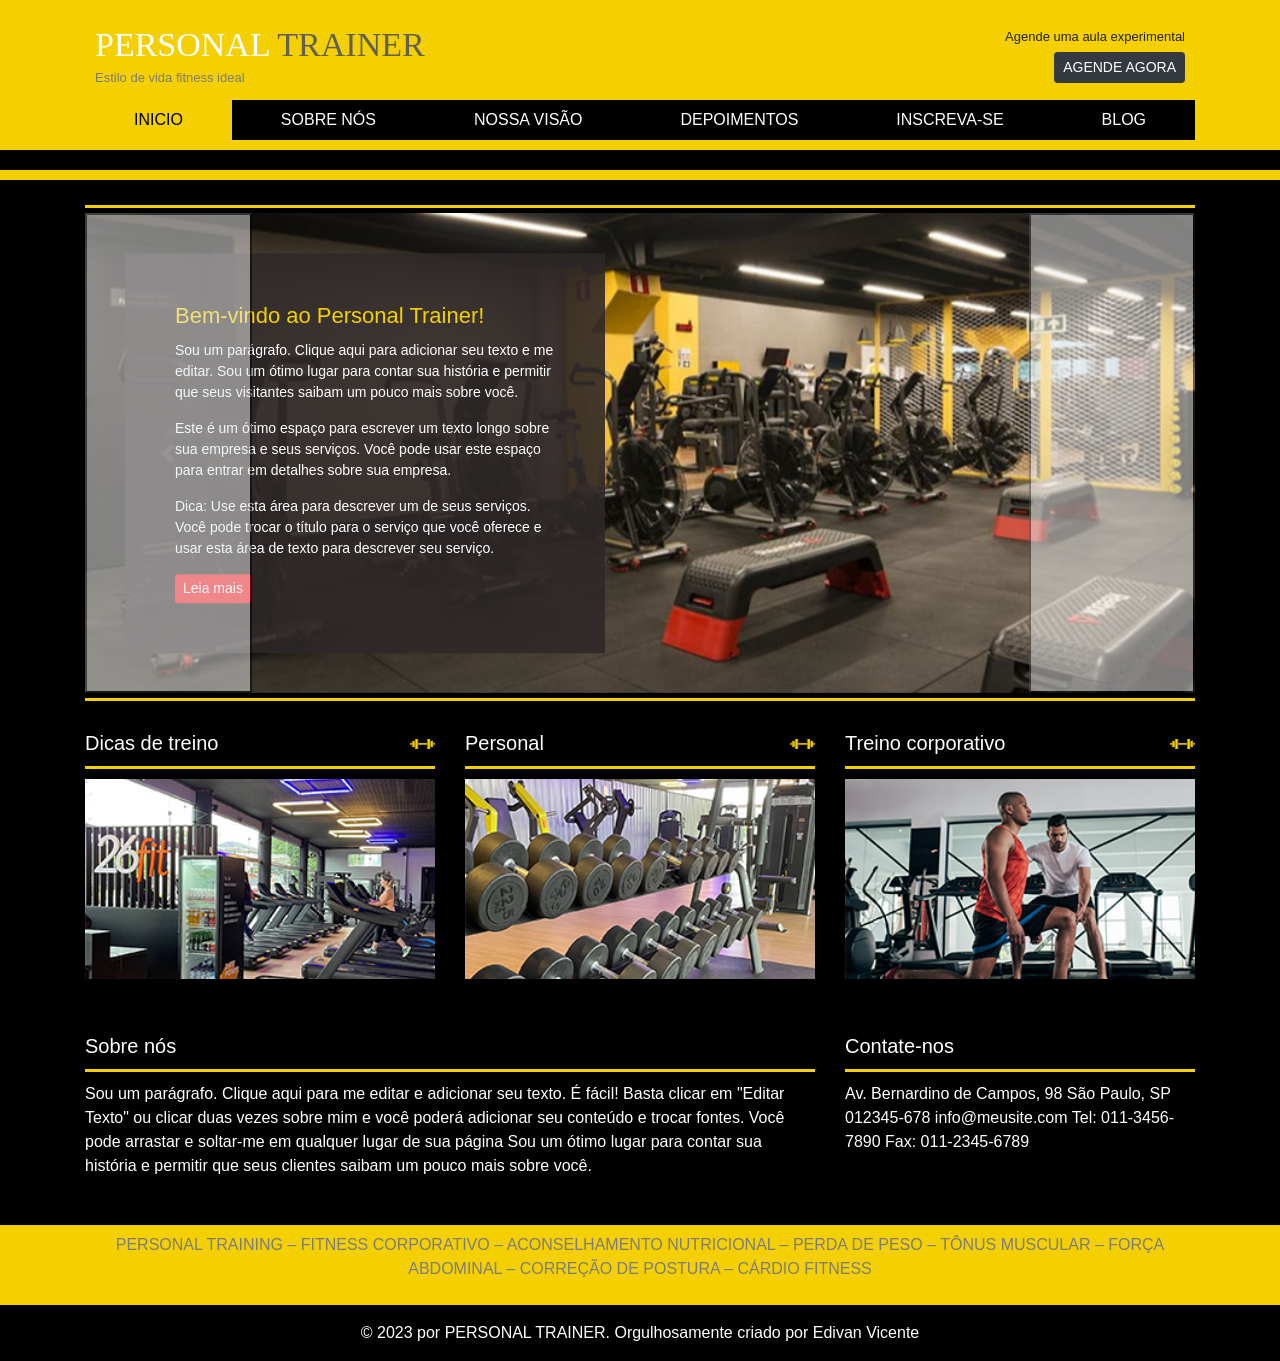
<file: index.html>
<!DOCTYPE html>
<html lang="pt">
<head>
    <meta charset="UTF-8">
    <meta http-equiv="X-UA-Compatible" content="IE=edge">
    <meta name="viewport" content="width=device-width, initial-scale=1.0">
    <link rel="stylesheet" href="https://cdn.jsdelivr.net/npm/bootstrap@4.6.2/dist/css/bootstrap.min.css" 
    integrity="sha384-xOolHFLEh07PJGoPkLv1IbcEPTNtaed2xpHsD9ESMhqIYd0nLMwNLD69Npy4HI+N" 
    crossorigin="anonymous">
    <link rel="stylesheet" href="academia.css">
    <title>Inicio</title>
    <link rel="icon" type="image/x-icon" href="/imagens/favicon.ico">
</head>
<body>
    
  <div class="container-fluid p-0">
    <div class="header-principal">
    <header id="topo">
        <div class="topo-flex">
            <div class="topo-brand">
                <h1> PERSONAL <span>TRAINER</span></h1>
                <h6>Estilo de vida fitness ideal</h6>
            </div>
            <div class="topo-cta">
                <span class="agenda">Agende uma aula experimental</span>
                <a href="inscreva.html" class="btn btn-dark btn-sm btn-agendar">AGENDE AGORA</a>
            </div>
        </div>
        <!--menu-->
        <nav class="navbar navbar-expand-lg menu-topo-nav">
            <button class="navbar-toggler" type="button" data-toggle="collapse" data-target="#menuTopo" aria-controls="menuTopo" aria-expanded="false" aria-label="Toggle navigation">
                <span class="navbar-toggler-icon"></span>
            </button>
            <div class="collapse navbar-collapse" id="menuTopo">
                <ul class="nav menu-topo nav-fill">
            <li class="nav-item">
              <a class="nav-link active " href="index.html">INICIO</a>
            </li>
            <li class="nav-item">
              <a class="nav-link" href="sobre.html">SOBRE NÓS</a>
            </li>
            <li class="nav-item">
              <a class="nav-link" href="visao.html">NOSSA VISÃO</a>
            </li>
            <li class="nav-item">
              <a class="nav-link" href="depoimento.html">DEPOIMENTOS</a>
            </li>
            <li class="nav-item">
              <a class="nav-link" href="inscreva.html">INSCREVA-SE</a>
            </li>
            <li class="nav-item">
                <a class="nav-link" href="blog.html">BLOG</a>
              </li>
          </ul>
            </div>
        </nav>
    </header>
    </div>
  </div>
        <section class="container-lg" id="home">
          <div class="bloco1"> 
                <div id="carouselExampleControls" class="carousel slide carrossel-inicio" data-ride="carousel">
                          <div class="carousel-inner">
                            <div class="carousel-item active">
                            
                              <img src="assets/1.jpg" class="d-block w-100" alt="Primeira foto">
                            </div>
                            <div class="carousel-item">
                              <img src="assets/2.jpg" class="d-block w-100" alt="Segunda foto">
                            </div>
                            <div class="carousel-item">
                              <img src="assets/3.jpg" class="d-block w-100" alt="Terceira foto">
                            </div>
                          </div>
                        <button class="carousel-control-prev" type="button" data-target="#carouselExampleControls" data-slide="prev">
                            <span class="carousel-control-prev-icon" aria-hidden="true"></span>
                            <span class="sr-only">Previous</span>
                          </button>
                          <button class="carousel-control-next" type="button" data-target="#carouselExampleControls" data-slide="next">
                            <span class="carousel-control-next-icon" aria-hidden="true"></span>
                            <span class="sr-only">Next</span>
                          </button>
                  </div>
            <div class="boxcinza">
                    <h2>  Bem-vindo ao Personal Trainer​!</h2>

                      <p>Sou um parágrafo. Clique aqui para adicionar seu texto e me editar. Sou um ótimo lugar para contar 
                        sua história e permitir que seus visitantes saibam um pouco mais sobre você.</p>

                      
                      <p>
                          Este é um ótimo espaço para escrever um texto longo sobre sua empresa e seus serviços.
                           Você pode usar este espaço para entrar em detalhes sobre sua empresa.
                      </p>
                      
                      <p>
                          Dica: Use esta área para descrever um de seus serviços. Você pode trocar o 
                          título para o serviço que você oferece e usar esta área de texto para descrever seu serviço.
                      </p>
                      <a href="visao.html" class="btn btn-primary btn-sm">Leia mais</a>
              </div>
          </div>
                <div class="row box3">
                  <div class="col-md-4">
                    <header><h3>Dicas de treino</h3><img class="ico-anilia" src="assets/anilia.jpg" alt=""></header>
                      <img src="assets/4.jpg" class="img-fluid" width="100%" alt="..."> 
                  </div>
                       <div class="col-md-4">
                    <header><h3>Personal</h3><img class="ico-anilia" src="assets/anilia.jpg" alt=""></header> 
                      <img src="assets/5.jpg" class="img-fluid" width="100%" alt="...">
                  </div>
                  <div class="col-md-4">
                   <header><h3>Treino corporativo</h3><img class="ico-anilia" src="assets/anilia.jpg" alt=""></header> 
                    <img src="assets/6.jpg" class="img-fluid" width="100%" alt="...">
                  </div>
                </div>
                <div class="row box3">
                  <div class="col-12 col-md-8">
                  <header><h3>Sobre nós</h3></header>
                      <p>
                          Sou um parágrafo. Clique aqui para me editar e adicionar seu texto. 
                          É fácil! Basta clicar em "Editar Texto" ou clicar duas vezes sobre mim e você poderá adicionar
                          seu conteúdo e trocar fontes. Você pode arrastar e soltar-me em qualquer lugar de sua página
                          Sou um ótimo lugar para contar sua história e permitir que seus clientes saibam um pouco mais sobre você.
                      </p>
                  </div>
                  <div class="col-12 col-md-4">
                    <header><h3>Contate-nos</h3></header>
                        <p>
                          Av. Bernardino de Campos, 98                        
                          São Paulo, SP 012345-678
                          info@meusite.com                          
                          Tel: 011-3456-7890                          
                          Fax: 011-2345-6789
                        </p>
                    </div>
               </div>
         </section>
         <!--roda pé-->
    <div class="rodape-principal p-0">
      <footer class="p-2" id="rodape">
          <p class="text-center">PERSONAL TRAINING – FITNESS CORPORATIVO – ACONSELHAMENTO NUTRICIONAL – PERDA DE PESO – TÔNUS MUSCULAR – FORÇA ABDOMINAL – CORREÇÃO DE POSTURA – CÁRDIO FITNESS</p>
      </footer>
      <div class="container-fluid p-3 preto text-center">© 2023 por PERSONAL TRAINER. Orgulhosamente criado por Edivan Vicente</div>

    </div>
    <script src="https://cdn.jsdelivr.net/npm/jquery@3.5.1/dist/jquery.slim.min.js" 
    integrity="sha384-DfXdz2htPH0lsSSs5nCTpuj/zy4C+OGpamoFVy38MVBnE+IbbVYUew+OrCXaRkfj" 
    crossorigin="anonymous"></script>
    <script src="https://cdn.jsdelivr.net/npm/bootstrap@4.6.2/dist/js/bootstrap.bundle.min.js" 
    integrity="sha384-Fy6S3B9q64WdZWQUiU+q4/2Lc9npb8tCaSX9FK7E8HnRr0Jz8D6OP9dO5Vg3Q9ct" 
    crossorigin="anonymous"></script>

</body>
</html>
</file>
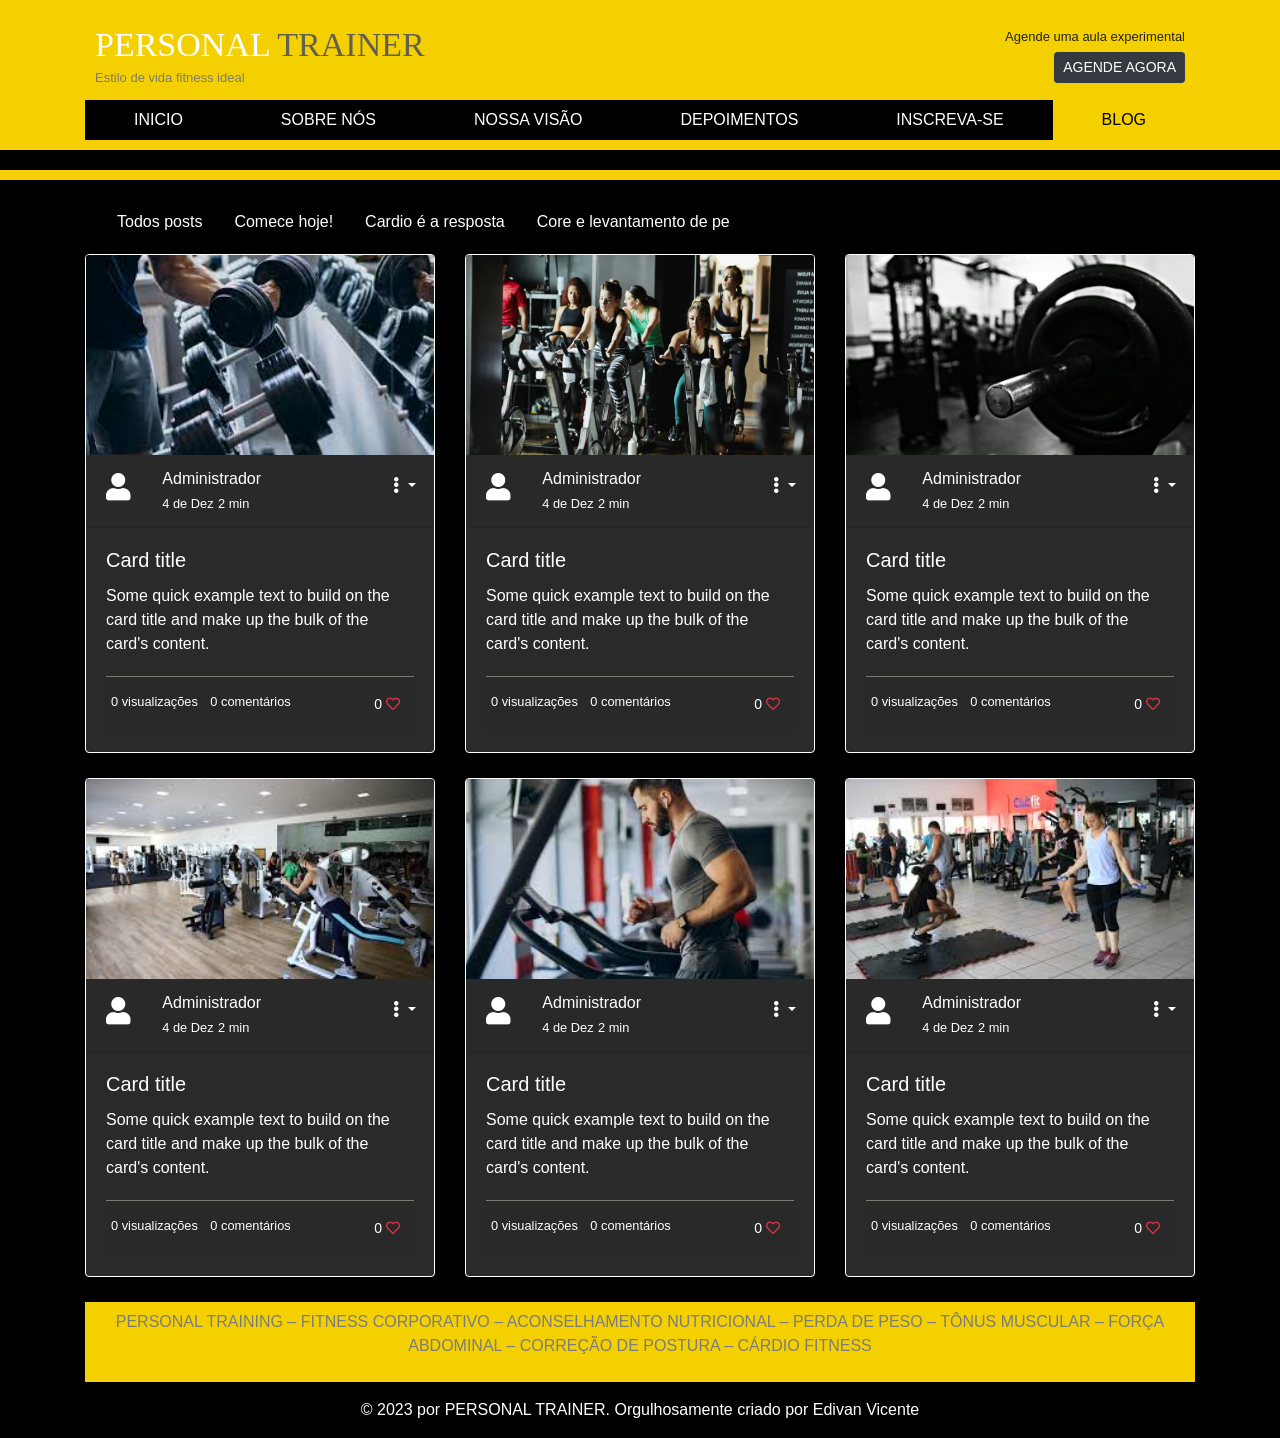
<file: blog.html>
<!DOCTYPE html>
<html lang="pt">
<head>
    <meta charset="UTF-8">
    <meta http-equiv="X-UA-Compatible" content="IE=edge">
    <meta name="viewport" content="width=device-width, initial-scale=1.0">
    <link rel="stylesheet" href="https://cdn.jsdelivr.net/npm/bootstrap@4.6.2/dist/css/bootstrap.min.css" 
    integrity="sha384-xOolHFLEh07PJGoPkLv1IbcEPTNtaed2xpHsD9ESMhqIYd0nLMwNLD69Npy4HI+N" 
    crossorigin="anonymous">
    <link rel="stylesheet" href="academia.css">
    <link rel="stylesheet" href="https://use.fontawesome.com/releases/v5.15.4/css/all.css">
    <title>Blog</title>
    <link rel="icon" type="image/x-icon" href="/imagens/favicon.ico">
</head>
<body>
<div class="container-fluid p-0">
  <div class="header-principal">
    <header id="topo">
        <div class="topo-flex">
            <div class="topo-brand">
                <h1> PERSONAL <span>TRAINER</span></h1>
                <h6>Estilo de vida fitness ideal</h6>
            </div>
            <div class="topo-cta">
                <span class="agenda">Agende uma aula experimental</span>
                <a href="inscreva.html" class="btn btn-dark btn-sm btn-agendar">AGENDE AGORA</a>
            </div>
        </div>
        <!--menu-->
        <nav class="navbar navbar-expand-lg menu-topo-nav">
            <button class="navbar-toggler" type="button" data-toggle="collapse" data-target="#menuTopo" aria-controls="menuTopo" aria-expanded="false" aria-label="Toggle navigation">
                <span class="navbar-toggler-icon"></span>
            </button>
            <div class="collapse navbar-collapse" id="menuTopo">
                <ul class="nav menu-topo nav-fill">
          <li class="nav-item">
            <a class="nav-link" href="index.html">INICIO</a>
          </li>
          <li class="nav-item">
            <a class="nav-link" href="sobre.html">SOBRE NÓS</a>
          </li>
          <li class="nav-item">
            <a class="nav-link" href="visao.html">NOSSA VISÃO</a>
          </li>
          <li class="nav-item">
              <a class="nav-link" href="comentarios.html">DEPOIMENTOS</a>
            </li>
          <li class="nav-item">
            <a class="nav-link" href="inscreva.html">INSCREVA-SE</a>
          </li>
          <li class="nav-item">
              <a class="nav-link active" href="blog.html">BLOG</a>
            </li>
        </ul>
            </div>
        </nav>
    </header> 
  </div>
 
    <!--inicio blog -->
<div class="container-lg blogtotal" id="blog">
  <div class="boxblog">
        <header>
          <nav class="navbar navbar-expand-lg navbar bg">                    
            <div class="navbar-collapse" id="navbarNav">                   
                <ul class="navbar-nav">                       
                  <li class="nav-item">
                    <a class="nav-link" href="blog.html"> Todos posts </a>
                  </li>
                  <li class="nav-item">
                    <a class="nav-link" href="comece.html">Comece hoje! </a>
                  </li>
                  <li class="nav-item">
                    <a class="nav-link" href="cardio.html">Cardio é a resposta</a>
                  </li>
                  <li class="nav-item">
                    <a class="nav-link" href="core.html">Core e levantamento de pe</a>
                  </li>       
                </ul>
              </div>
          </nav>
        </header>

        <!--inicio cards-->
          <div class="row"> 
            <div class="col-sm-6 col-md-4">
              <div class="card">
                <a href="comentarios.html"> <img src="assets/12.jpeg" class="card-img-top" alt="12"></a>
                <div class="card-header">
                  <div class="row">
                    <div class="col-2">
                      <div class="imgUser">
                        <i class="fas fa-user"></i>
                      </div>
                    </div>
                    <div class="col-10">
                      <span>Administrador</span><br>
                      <small>4 de Dez</small>
                      <small>2 min</small>
                      <div class="dropdown  dropComp">
                        <button class="btn dropdown-toggle float-right btnComp" type="button" data-toggle="dropdown" aria-expanded="false">
                          <i class="fas fa-ellipsis-v"></i>
                        </button>
                        <div class="dropdown-menu">
                          <a class="dropdown-item" href="#"><i class="fas fa-share"></i> Compartilhar</a>
                          </div>
                      </div>
                    </div>
                  </div>
                </div>
                <div class="card-body">
                    <h5 class="card-title"><a href="comentarios.html">Card title </a></h5>
                
                      <p class="card-text"> <a href="comentarios.html">
                        Some quick example text to build on the card title and make up the bulk of
                        the card's content. </a>
                    </p>
                    
                    <div class="card-footer">
                      <div class="row p-0">
                        <div class="col-4 p-0">
                            <small>0 visualizações</small> 
                        </div>
                        <div class="col-4 p-0">
                        <a href="comentarios.html"> <small>0 comentários</small> </a>
                        </div>  
                        <div class="col-4 p-0">
                          <button class="btn btn-sm float-right">
                          <span class="contador">0</span>
                          <i class="far fa-heart text-danger"></i>
                        </button>
                        </div>
                        
                      </div>
                    </div>
                </div>
              </div>
            </div>  


            <div class="col-sm-6 col-md-4">
              <div class="card">
                <a href="comentarios.html"> <img src="assets/14.jpg" class="card-img-top" alt="blog"></a>
                <div class="card-header">
                  <div class="row">
                    <div class="col-2">
                      <div class="imgUser">
                        <i class="fas fa-user"></i>
                      </div>
                    </div>
                    <div class="col-10">
                      <span>Administrador</span><br>
                      <small>4 de Dez</small>
                      <small>2 min</small>
                      <div class="dropdown dropComp">
                        <button class="btn dropdown-toggle float-right btnComp" type="button" data-toggle="dropdown" aria-expanded="false">
                          <i class="fas fa-ellipsis-v"></i>
                        </button>
                        <div class="dropdown-menu">
                          <a class="dropdown-item" href="#"><i class="fas fa-share"></i> Compartilhar</a>
                          </div>
                      </div>
                    </div>
                  </div>
                </div>
                <div class="card-body">
                    <h5 class="card-title"><a href="comentarios.html">Card title </a></h5>
                
                      <p class="card-text"> <a href="comentarios.html">
                        Some quick example text to build on the card title and make up the bulk of
                        the card's content. </a>
                    </p>
                    
                    <div class="card-footer">
                      <div class="row p-0">
                        <div class="col-4 p-0">
                            <small>0 visualizações</small> 
                        </div>
                        <div class="col-4 p-0">
                        <a href="comentarios.html"> <small>0 comentários</small> </a>
                        </div>  
                        <div class="col-4 p-0">
                          <button class="btn btn-sm float-right">
                          <span class="contador">0</span>
                          <i class="far fa-heart text-danger"></i>
                        </button>
                        </div>
                        
                      </div>
                    </div>
                </div>
              </div>
            
            </div>
            <div class="col-sm-6 col-md-4">
              <div class="card">
                <a href="comentarios.html"> <img src="assets/15.jpg" class="card-img-top" alt="14"></a>
                <div class="card-header">
                  <div class="row">
                    <div class="col-2">
                      <div class="imgUser">
                        <i class="fas fa-user"></i>
                      </div>
                    </div>
                    <div class="col-10">
                      <span>Administrador</span><br>
                      <small>4 de Dez</small>
                      <small>2 min</small>
                      <div class="dropdown dropComp">
                        <button class="btn dropdown-toggle float-right btnComp" type="button" data-toggle="dropdown" aria-expanded="false">
                          <i class="fas fa-ellipsis-v"></i>
                        </button>
                        <div class="dropdown-menu">
                          <a class="dropdown-item" href="#"><i class="fas fa-share"></i> Compartilhar</a>
                          </div>
                      </div>
                    </div>
                  </div>
                </div>
                <div class="card-body">
                    <h5 class="card-title"><a href="comentarios.html">Card title </a></h5>
                
                      <p class="card-text"> <a href="comentarios.html">
                        Some quick example text to build on the card title and make up the bulk of
                        the card's content. </a>
                    </p>
                    
                    <div class="card-footer">
                      <div class="row p-0">
                        <div class="col-4 p-0">
                            <small>0 visualizações</small> 
                        </div>
                        <div class="col-4 p-0">
                        <a href="comentarios.html"> <small>0 comentários</small> </a>
                        </div>  
                        <div class="col-4 p-0">
                          <button class="btn btn-sm float-right">
                          <span class="contador">0</span>
                          <i class="far fa-heart text-danger"></i>
                        </button>
                        </div>
                        
                      </div>
                    </div>
                </div>
              </div>
            
            </div>
            <div class="col-sm-6 col-md-4">
              <div class="card">
                <a href="comentarios.html"> <img src="assets/16.jpeg" class="card-img-top" alt="15"></a>
                <div class="card-header">
                  <div class="row">
                    <div class="col-2">
                      <div class="imgUser">
                        <i class="fas fa-user"></i>
                      </div>
                    </div>
                    <div class="col-10">
                      <span>Administrador</span><br>
                      <small>4 de Dez</small>
                      <small>2 min</small>
                      <div class="dropdown dropComp">
                        <button class="btn dropdown-toggle float-right btnComp" type="button" data-toggle="dropdown" aria-expanded="false">
                          <i class="fas fa-ellipsis-v"></i>
                        </button>
                        <div class="dropdown-menu">
                          <a class="dropdown-item" href="#"><i class="fas fa-share"></i> Compartilhar</a>
                          </div>
                      </div>
                    </div>
                  </div>
                </div>
                <div class="card-body">
                    <h5 class="card-title"><a href="comentarios.html">Card title </a></h5>
                
                      <p class="card-text"> <a href="comentarios.html">
                        Some quick example text to build on the card title and make up the bulk of
                        the card's content. </a>
                    </p>
                    
                    <div class="card-footer">
                      <div class="row p-0">
                        <div class="col-4 p-0">
                            <small>0 visualizações</small> 
                        </div>
                        <div class="col-4 p-0">
                        <a href="comentarios.html"> <small>0 comentários</small> </a>
                        </div>  
                        <div class="col-4 p-0">
                          <button class="btn btn-sm float-right">
                          <span class="contador">0</span>
                          <i class="far fa-heart text-danger"></i>
                        </button>
                        </div>
                        
                      </div>
                    </div>
                </div>
              </div>
            
            </div>
            <div class="col-sm-6 col-md-4">
              <div class="card">
                <a href="comentarios.html"> <img src="assets/17.jpeg" class="card-img-top" alt="16"></a>
                <div class="card-header">
                  <div class="row">
                    <div class="col-2">
                      <div class="imgUser">
                        <i class="fas fa-user"></i>
                      </div>
                    </div>
                    <div class="col-10">
                      <span>Administrador</span><br>
                      <small>4 de Dez</small>
                      <small>2 min</small>
                      <div class="dropdown dropComp">
                        <button class="btn dropdown-toggle float-right btnComp" type="button" data-toggle="dropdown" aria-expanded="false">
                          <i class="fas fa-ellipsis-v"></i>
                        </button>
                        <div class="dropdown-menu">
                          <a class="dropdown-item" href="#"><i class="fas fa-share"></i> Compartilhar</a>
                          </div>
                      </div>
                    </div>
                  </div>
                </div>
                <div class="card-body">
                    <h5 class="card-title"><a href="comentarios.html">Card title </a></h5>
                
                      <p class="card-text"> <a href="comentarios.html">
                        Some quick example text to build on the card title and make up the bulk of
                        the card's content. </a>
                    </p>
                    
                    <div class="card-footer">
                      <div class="row p-0">
                        <div class="col-4 p-0">
                            <small>0 visualizações</small> 
                        </div>
                        <div class="col-4 p-0">
                        <a href="comentarios.html"> <small>0 comentários</small> </a>
                        </div>  
                        <div class="col-4 p-0">
                          <button class="btn btn-sm float-right">
                          <span class="contador">0</span>
                          <i class="far fa-heart text-danger"></i>
                        </button>
                        </div>
                        
                      </div>
                    </div>
                </div>
              </div>
            
            </div>
            <div class="col-sm-6 col-md-4">
              <div class="card">
                <a href="comentarios.html"> <img src="assets/18.jpeg" class="card-img-top" alt="17"></a>
                <div class="card-header">
                  <div class="row">
                    <div class="col-2">
                      <div class="imgUser">
                        <i class="fas fa-user"></i>
                      </div>
                    </div>
                    <div class="col-10">
                      <span>Administrador</span><br>
                      <small>4 de Dez</small>
                      <small>2 min</small>
                      <div class="dropdown dropComp">
                        <button class="btn dropdown-toggle float-right btnComp" type="button" data-toggle="dropdown" aria-expanded="false">
                          <i class="fas fa-ellipsis-v"></i>
                        </button>
                        <div class="dropdown-menu">
                          <a class="dropdown-item" href="#"><i class="fas fa-share"></i> Compartilhar</a>
                          </div>
                      </div>
                    </div>
                  </div>
                </div>
                <div class="card-body">
                    <h5 class="card-title"><a href="comentarios.html">Card title </a></h5>
                
                      <p class="card-text"> <a href="comentarios.html">
                        Some quick example text to build on the card title and make up the bulk of
                        the card's content. </a>
                    </p>
                    
                    <div class="card-footer">
                      <div class="row p-0">
                        <div class="col-4 p-0">
                            <small>0 visualizações</small> 
                        </div>
                        <div class="col-4 p-0">
                        <a href="comentarios.html"> <small>0 comentários</small> </a>
                        </div>  
                        <div class="col-4 p-0">
                          <button class="btn btn-sm float-right">
                          <span class="contador">0</span>
                          <i class="far fa-heart text-danger"></i>
                        </button>
                        </div>
                      </div>
                    </div>
                </div>
              </div>
            </div>
        </div>
  </div>


          <!--roda pé-->
<div class="rodape-principal p-0">
  <footer class="p-2" id="rodape">
      <p class="text-center">PERSONAL TRAINING – FITNESS CORPORATIVO – ACONSELHAMENTO NUTRICIONAL – PERDA DE PESO – TÔNUS MUSCULAR – FORÇA ABDOMINAL – CORREÇÃO DE POSTURA – CÁRDIO FITNESS</p>
  </footer>
  <div class="container-fluid p-3 preto text-center">© 2023 por PERSONAL TRAINER. Orgulhosamente criado por Edivan Vicente</div>

</div>


  <script src="https://cdn.jsdelivr.net/npm/jquery@3.5.1/dist/jquery.slim.min.js" 
  integrity="sha384-DfXdz2htPH0lsSSs5nCTpuj/zy4C+OGpamoFVy38MVBnE+IbbVYUew+OrCXaRkfj" 
  crossorigin="anonymous"></script>
  <script src="https://cdn.jsdelivr.net/npm/bootstrap@4.6.2/dist/js/bootstrap.bundle.min.js" 
  integrity="sha384-Fy6S3B9q64WdZWQUiU+q4/2Lc9npb8tCaSX9FK7E8HnRr0Jz8D6OP9dO5Vg3Q9ct" 
  crossorigin="anonymous"></script>

</body>
</file>
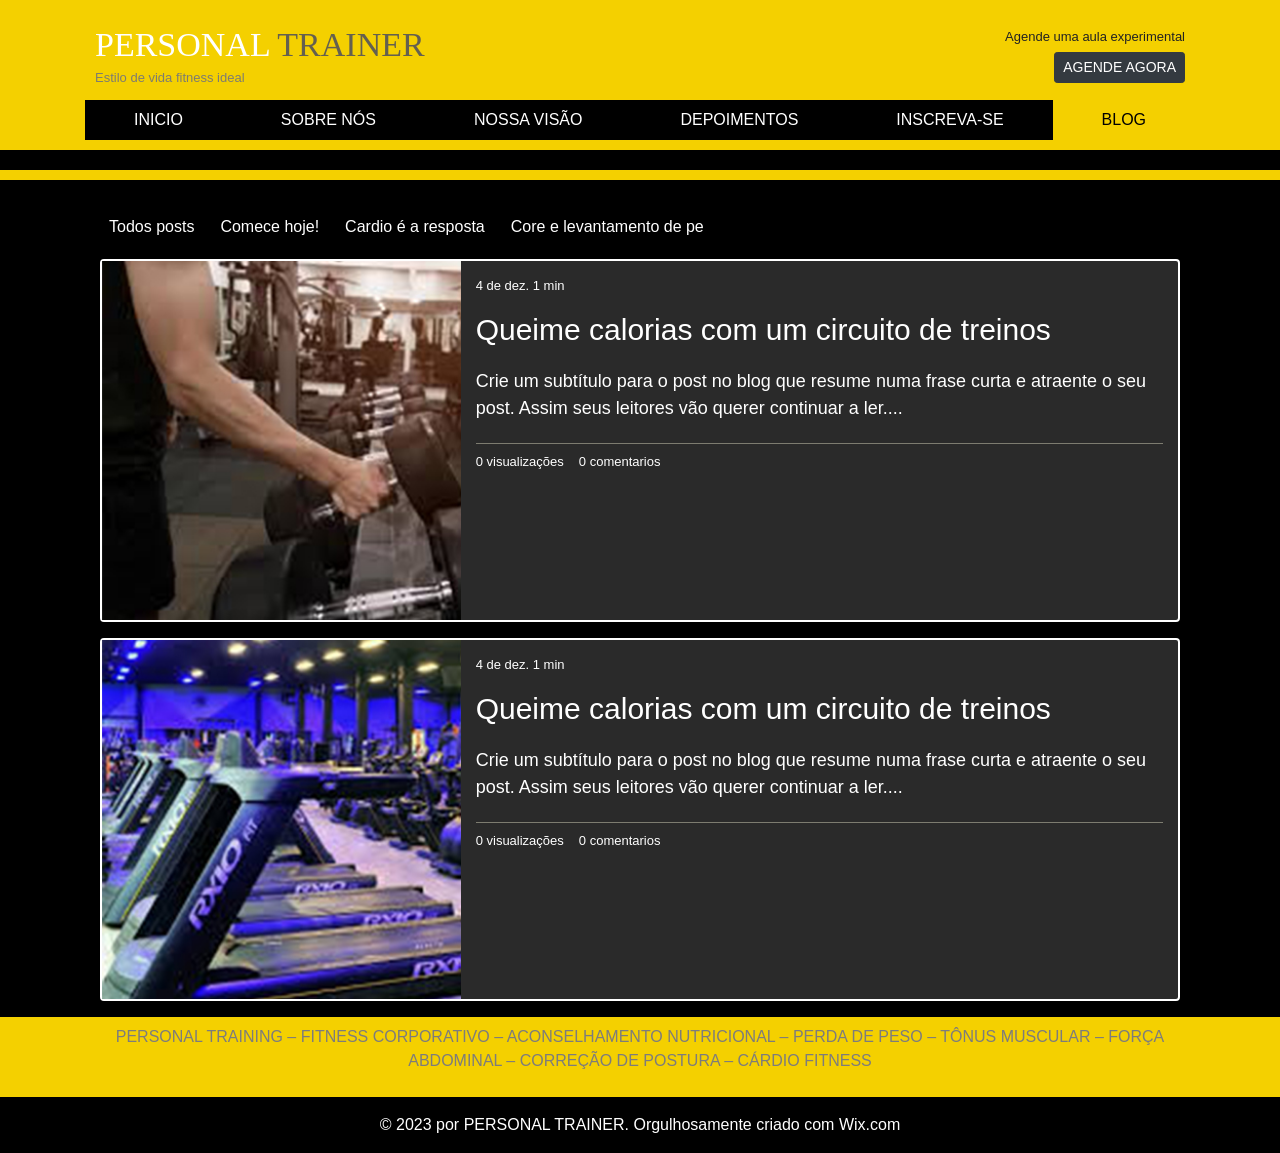
<file: cardio.html>
<!DOCTYPE html>
<html lang="pt">
<head>
    <meta charset="UTF-8">
    <meta http-equiv="X-UA-Compatible" content="IE=edge">
    <meta name="viewport" content="width=device-width, initial-scale=1.0">
    <link rel="stylesheet" href="https://cdn.jsdelivr.net/npm/bootstrap@4.6.2/dist/css/bootstrap.min.css" 
    integrity="sha384-xOolHFLEh07PJGoPkLv1IbcEPTNtaed2xpHsD9ESMhqIYd0nLMwNLD69Npy4HI+N" 
    crossorigin="anonymous">
    <link rel="stylesheet" href="academia.css">
    <title>Cardio é a resposta</title>
    <link rel="icon" type="image/x-icon" href="/imagens/favicon.ico">
</head>
<body>
    <div class="container-fluid p-0">
        <div class="header-principal">
            <header id="topo">
        <div class="topo-flex">
            <div class="topo-brand">
                <h1> PERSONAL <span>TRAINER</span></h1>
                <h6>Estilo de vida fitness ideal</h6>
            </div>
            <div class="topo-cta">
                <span class="agenda">Agende uma aula experimental</span>
                <a href="inscreva.html" class="btn btn-dark btn-sm btn-agendar">AGENDE AGORA</a>
            </div>
        </div>
        <!--menu-->
        <nav class="navbar navbar-expand-lg menu-topo-nav">
            <button class="navbar-toggler" type="button" data-toggle="collapse" data-target="#menuTopo" aria-controls="menuTopo" aria-expanded="false" aria-label="Toggle navigation">
                <span class="navbar-toggler-icon"></span>
            </button>
            <div class="collapse navbar-collapse" id="menuTopo">
                <ul class="nav menu-topo nav-fill">
                    <li class="nav-item">
                     <a class="nav-link" href="index.html">INICIO</a>
                    </li>
                    <li class="nav-item">
                      <a class="nav-link" href="sobre.html">SOBRE NÓS</a>
                    </li>
                    <li class="nav-item">
                        <a class="nav-link" href="visao.html">NOSSA VISÃO</a>
                    </li>
                    <li class="nav-item">
                     <a class="nav-link" href="depoimento.html">DEPOIMENTOS</a>
                    </li>
                    <li class="nav-item">
                        <a class="nav-link" href="inscreva.html">INSCREVA-SE</a>
                    </li>
                    <li class="nav-item">
                        <a class="nav-link active" href="blog.html">BLOG</a>
                    </li>
                </ul>
            </div>
        </nav>
    </header> 
        </div>
                                             <!--inico comece-->

    <div class="container-lg" id="comece">
        <header>
            <nav class="navbar navbar-expand-lg navbar bg">                    
                <div class="navbar-collapse" id="navbarNav">                   
                    <ul class="navbar-nav">                       
                        <li class="nav-item active">
                            <a class="nav-link" href="blog.html"> Todos posts </a>
                        </li>
                        <li class="nav-item active">
                            <a class="nav-link" href="comece.html">Comece hoje! </a>
                        </li>
                        <li class="nav-item active">
                            <a class="nav-link" href="cardio.html">Cardio é a resposta</a>
                        </li>
                        <li class="nav-item active">
                            <a class="nav-link" href="core.html">Core e levantamento de pe</a>
                        </li>                       
                    </ul>
                </div>
            </nav>
        </header>

            <!--inicio cards-->
     <div class="container-lg">
        <div class="card mb-3" style="max-width: 100%;">
            <div class="row no-gutters">
                <div class="col-md-4">
                    <a href="comentarios.html" class="link-txt">   <img src="assets/25.jpg" alt="assets/25.jpg"></a>
                </div> 
                <div class="col-md-8">
                    <div class="card-body">
                        <header class="text-muted">
                            <p>4 de dez. 1 min</p>
                        </header>
                        <a href="comentarios.html" class="link-txt">    <h5 class="card-title ">Queime calorias com um circuito de treinos</h5></a>
                        <a href="comentarios.html" class="link-txt"> <p class="texto1">
                        Crie um subtítulo para o post no blog que resume numa frase curta e atraente o seu post. 
                        Assim seus leitores vão querer continuar a ler....
                        </p></a>
                        <p class="card-text"><small class="text-muted">0 visualizações</small><small class="text-muted">0 comentarios</small></p></p>
                    </div>
                </div>
            </div>
         </div>
            <div class="card mb-3" style="max-width: 100%;">
                <div class="row no-gutters">
                    <div class="col-md-4">
                        <a href="comentarios.html" class="link-txt">   <img src="assets/26.jpg" alt="assets/26.jpg "></a>
                    </div> 

                    <div class="col-md-8">
                        <div class="card-body">
                            <header class="text-muted">
                             <p>4 de dez. 1 min</p>
                            </header>
                            <a href="comentarios.html" class="link-txt">    <h5 class="card-title ">Queime calorias com um circuito de treinos</h5></a>
                            <a href="comentarios.html" class="link-txt"> <p class="texto1">
                            Crie um subtítulo para o post no blog que resume numa frase curta e atraente o seu post. 
                            Assim seus leitores vão querer continuar a ler....
                            </p></a>
                            <p class="card-text"><small class="text-muted">0 visualizações</small><small class="text-muted">0 comentarios</small></p></p>
                        </div>
                    </div>
                </div>
            </div>
        </div>
    </div>
        <!--roda pé-->
    <div class="rodape-principal p-0">
        <footer class="p-2" id="rodape">
            <p class="text-center">PERSONAL TRAINING – FITNESS CORPORATIVO – ACONSELHAMENTO NUTRICIONAL – PERDA DE PESO – TÔNUS MUSCULAR – FORÇA ABDOMINAL – CORREÇÃO DE POSTURA – CÁRDIO FITNESS</p>
        </footer>
        <div class="container-fluid p-3 preto text-center">© 2023 por PERSONAL TRAINER. Orgulhosamente criado com Wix.com</div>
    </div>



    <script src="https://cdn.jsdelivr.net/npm/jquery@3.5.1/dist/jquery.slim.min.js" 
    integrity="sha384-DfXdz2htPH0lsSSs5nCTpuj/zy4C+OGpamoFVy38MVBnE+IbbVYUew+OrCXaRkfj" 
    crossorigin="anonymous"></script>
    <script src="https://cdn.jsdelivr.net/npm/bootstrap@4.6.2/dist/js/bootstrap.bundle.min.js" 
    integrity="sha384-Fy6S3B9q64WdZWQUiU+q4/2Lc9npb8tCaSX9FK7E8HnRr0Jz8D6OP9dO5Vg3Q9ct" 
    crossorigin="anonymous"></script>

</body>
</file>
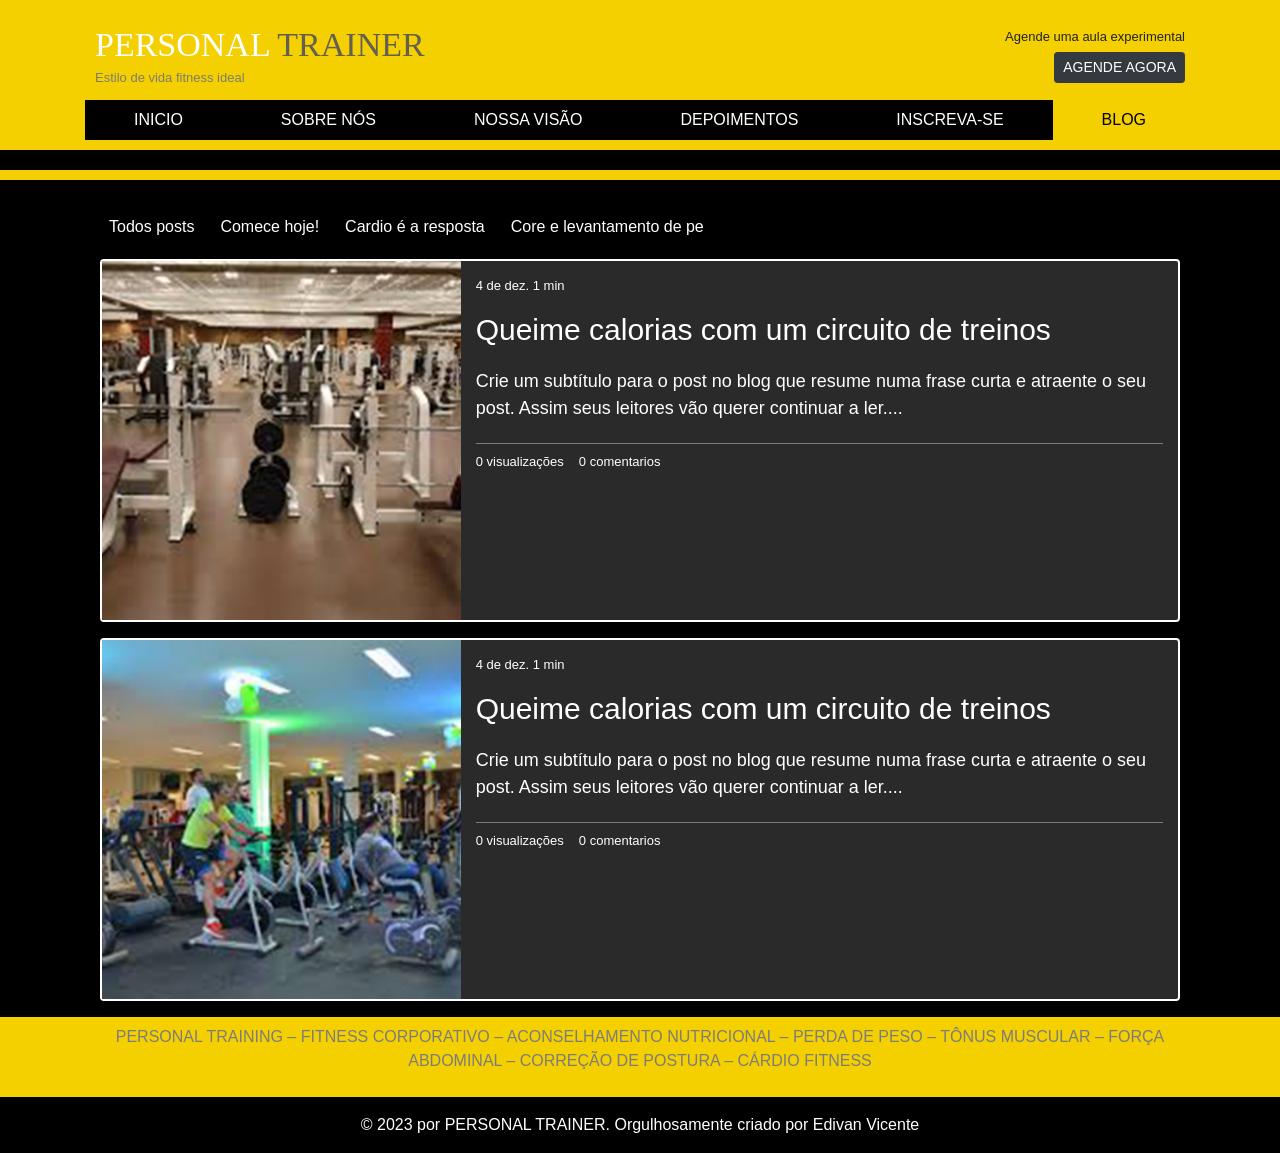
<file: comece.html>
<!DOCTYPE html>
<html lang="pt">
<head>
    <meta charset="UTF-8">
    <meta http-equiv="X-UA-Compatible" content="IE=edge">
    <meta name="viewport" content="width=device-width, initial-scale=1.0">
    <link rel="stylesheet" href="https://cdn.jsdelivr.net/npm/bootstrap@4.6.2/dist/css/bootstrap.min.css" 
    integrity="sha384-xOolHFLEh07PJGoPkLv1IbcEPTNtaed2xpHsD9ESMhqIYd0nLMwNLD69Npy4HI+N" 
    crossorigin="anonymous">
    <link rel="stylesheet" href="academia.css">
    <title>Comece hoje!</title>
    <link rel="icon" type="image/x-icon" href="/imagens/favicon.ico">
</head>
<body>
<div class="container-fluid p-0">
    <div class="header-principal">
      <header id="topo">
        <div class="topo-flex">
            <div class="topo-brand">
                <h1> PERSONAL <span>TRAINER</span></h1>
                <h6>Estilo de vida fitness ideal</h6>
            </div>
            <div class="topo-cta">
                <span class="agenda">Agende uma aula experimental</span>
                <a href="inscreva.html" class="btn btn-dark btn-sm btn-agendar">AGENDE AGORA</a>
            </div>
        </div>
        <!--menu-->
        <nav class="navbar navbar-expand-lg menu-topo-nav">
            <button class="navbar-toggler" type="button" data-toggle="collapse" data-target="#menuTopo" aria-controls="menuTopo" aria-expanded="false" aria-label="Toggle navigation">
                <span class="navbar-toggler-icon"></span>
            </button>
            <div class="collapse navbar-collapse" id="menuTopo">
                <ul class="nav menu-topo nav-fill">
          <li class="nav-item">
            <a class="nav-link" href="index.html">INICIO</a>
          </li>
          <li class="nav-item">
            <a class="nav-link" href="sobre.html">SOBRE NÓS</a>
          </li>
          <li class="nav-item">
            <a class="nav-link" href="visao.html">NOSSA VISÃO</a>
          </li>
          <li class="nav-item">
              <a class="nav-link" href="depoimento.html">DEPOIMENTOS</a>
            </li>
          <li class="nav-item">
            <a class="nav-link" href="inscreva.html">INSCREVA-SE</a>
          </li>
          <li class="nav-item">
              <a class="nav-link active" href="blog.html">BLOG</a>
            </li>
        </ul>
            </div>
        </nav>
    </header> 
    </div>
</div>
 <!--inico comece-->

    <div class="container-lg" id="comece">
        <header>
          <nav class="navbar navbar-expand-lg navbar bg">                    
            <div class="navbar-collapse" id="navbarNav">                   
                <ul class="navbar-nav">                       
                  <li class="nav-item">
                    <a class="nav-link" href="blog.html"> Todos posts </a>
                  </li>
                  <li class="nav-item">
                    <a class="nav-link" href="comece.html">Comece hoje!</a>
                  </li>
                  <li class="nav-item">
                    <a class="nav-link" href="cardio.html">Cardio é a resposta</a>
                  </li>
                  <li class="nav-item">
                    <a class="nav-link" href="core.html">Core e levantamento de pe</a>
                  </li> 
                </ul>
              </div>
          </nav>
         </header>
            <!--inicio cards-->
        <div class="container-lg">
            <div class="card mb-3" style="max-width: 100%;">
                <div class="row no-gutters">
                
                    <div class="col-md-4">
                        <a href="comentarios.html" class="link-txt">   <img src="assets/23.jpg" alt="assets/23.jpg"></a>
                    </div> 
                  
                    <div class="col-md-8">
                      <div class="card-body">
                            <header class="text-muted">
                                <p>4 de dez. 1 min</p>
                            </header>
                            <a href="comentarios.html" class="link-txt">    <h5 class="card-title ">Queime calorias com um circuito de treinos</h5></a>
                            <a href="comentarios.html" class="link-txt"> <p class="texto1">
                                Crie um subtítulo para o post no blog que resume numa frase curta e atraente o seu post. 
                                Assim seus leitores vão querer continuar a ler....
                            </p></a>
                            <p class="card-text"><small class="text-muted">0 visualizações</small><small class="text-muted">0 comentarios</small></p></p>
                        </div>
                    </div>
                </div>
              </div>
              <div class="card mb-3" style="max-width: 100%;">
                <div class="row no-gutters">
                    <div class="col-md-4">
                        <a href="comentarios.html" class="link-txt">   <img src="assets/24.jpg" alt="assets/25.jpg"></a>
                    </div> 
                    <div class="col-md-8">
                      <div class="card-body">
                            <header class="text-muted">
                                <p>4 de dez. 1 min</p>
                            </header>
                            <a href="comentarios.html" class="link-txt">    <h5 class="card-title ">Queime calorias com um circuito de treinos</h5></a>
                            <a href="comentarios.html" class="link-txt"> <p class="texto1">
                                Crie um subtítulo para o post no blog que resume numa frase curta e atraente o seu post. 
                                Assim seus leitores vão querer continuar a ler....
                            </p></a>
                            <p class="card-text"><small class="text-muted">0 visualizações</small><small class="text-muted">0 comentarios</small></p>
                        </div>
                    </div>
                </div>
              </div>
        </div>
    </div>
        <!--roda pé-->
      <div class="rodape-principal p-0">
        <footer class="p-2" id="rodape">
            <p class="text-center">PERSONAL TRAINING – FITNESS CORPORATIVO – ACONSELHAMENTO NUTRICIONAL – PERDA DE PESO – TÔNUS MUSCULAR – FORÇA ABDOMINAL – CORREÇÃO DE POSTURA – CÁRDIO FITNESS</p>
        </footer>
        <div class="container-fluid p-3 preto text-center">© 2023 por PERSONAL TRAINER. Orgulhosamente criado por Edivan Vicente</div>
      </div>
    <script src="https://cdn.jsdelivr.net/npm/jquery@3.5.1/dist/jquery.slim.min.js" 
    integrity="sha384-DfXdz2htPH0lsSSs5nCTpuj/zy4C+OGpamoFVy38MVBnE+IbbVYUew+OrCXaRkfj" 
    crossorigin="anonymous"></script>
    <script src="https://cdn.jsdelivr.net/npm/bootstrap@4.6.2/dist/js/bootstrap.bundle.min.js" 
    integrity="sha384-Fy6S3B9q64WdZWQUiU+q4/2Lc9npb8tCaSX9FK7E8HnRr0Jz8D6OP9dO5Vg3Q9ct" 
    crossorigin="anonymous"></script>

</body>
</file>
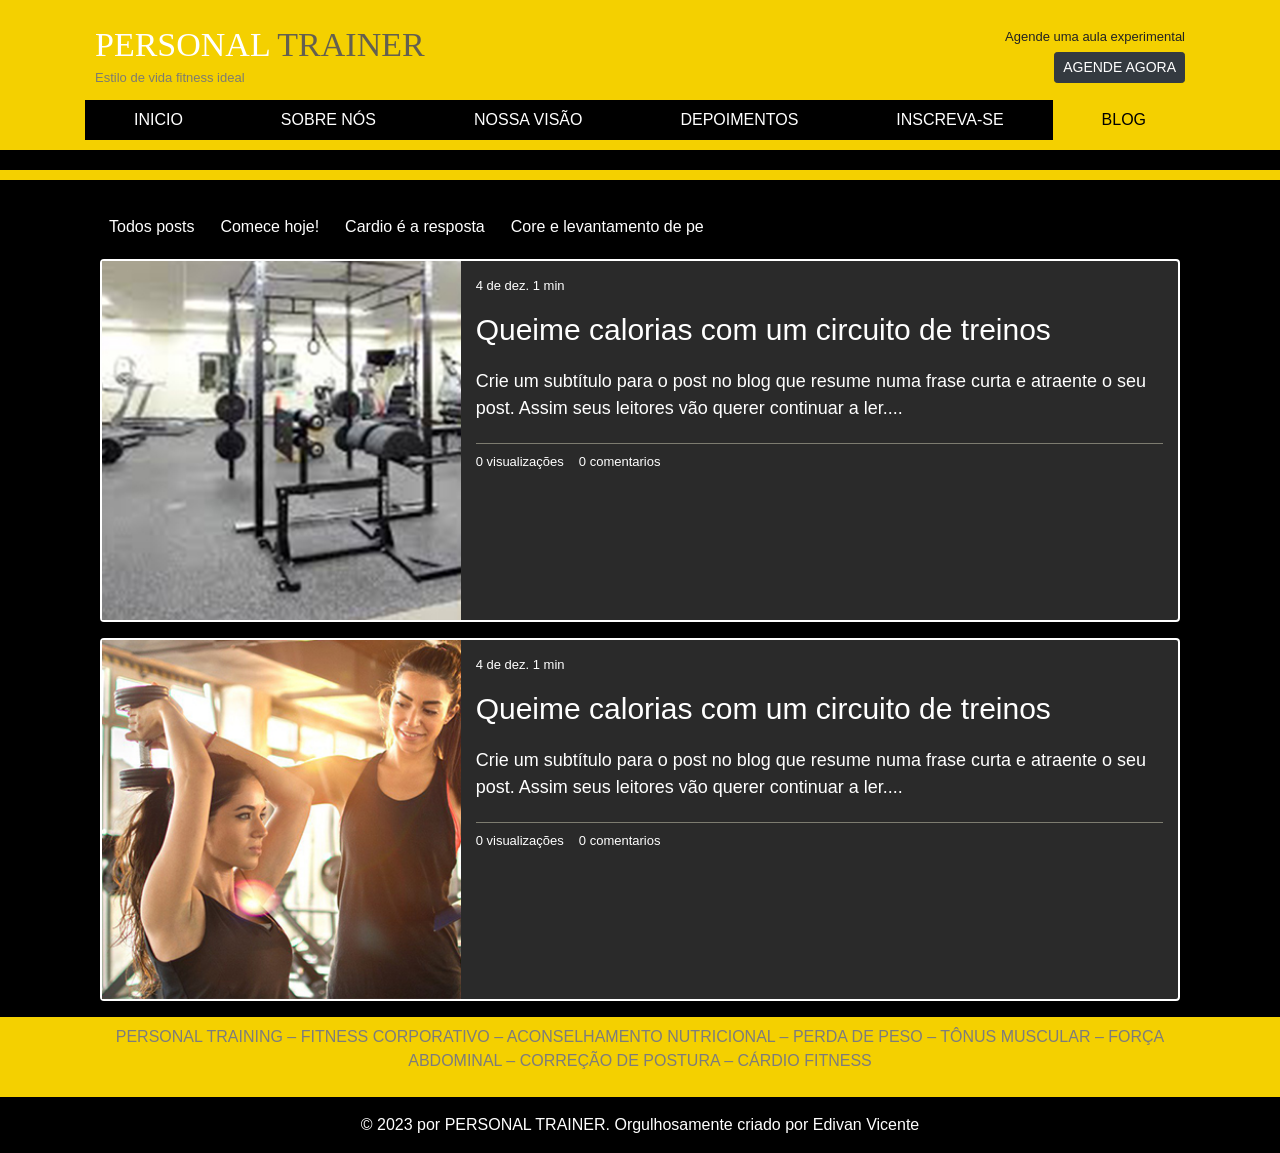
<file: core.html>
<!DOCTYPE html>
<html lang="pt">
<head>
    <meta charset="UTF-8">
    <meta http-equiv="X-UA-Compatible" content="IE=edge">
    <meta name="viewport" content="width=device-width, initial-scale=1.0">
    <link rel="stylesheet" href="https://cdn.jsdelivr.net/npm/bootstrap@4.6.2/dist/css/bootstrap.min.css" 
    integrity="sha384-xOolHFLEh07PJGoPkLv1IbcEPTNtaed2xpHsD9ESMhqIYd0nLMwNLD69Npy4HI+N" 
    crossorigin="anonymous">
    <link rel="stylesheet" href="academia.css">
    <title>Core e levantamento de pe</title>
    <link rel="icon" type="image/x-icon" href="/imagens/favicon.ico">
</head>
<body>
<div class="container-fluid p-0">
    <div class="header-principal">
    <header id="topo">
        <div class="topo-flex">
            <div class="topo-brand">
                <h1> PERSONAL <span>TRAINER</span></h1>
                <h6>Estilo de vida fitness ideal</h6>
            </div>
            <div class="topo-cta">
                <span class="agenda">Agende uma aula experimental</span>
                <a href="inscreva.html" class="btn btn-dark btn-sm btn-agendar">AGENDE AGORA</a>
            </div>
        </div>
        <!--menu-->
        <nav class="navbar navbar-expand-lg menu-topo-nav">
            <button class="navbar-toggler" type="button" data-toggle="collapse" data-target="#menuTopo" aria-controls="menuTopo" aria-expanded="false" aria-label="Toggle navigation">
                <span class="navbar-toggler-icon"></span>
            </button>
            <div class="collapse navbar-collapse" id="menuTopo">
                <ul class="nav menu-topo nav-fill">
            <li class="nav-item">
              <a class="nav-link" href="index.html">INICIO</a>
            </li>
            <li class="nav-item">
              <a class="nav-link" href="sobre.html">SOBRE NÓS</a>
            </li>
            <li class="nav-item">
              <a class="nav-link" href="visao.html">NOSSA VISÃO</a>
            </li>
            <li class="nav-item">
                <a class="nav-link" href="depoimento.html">DEPOIMENTOS</a>
              </li>
            <li class="nav-item">
              <a class="nav-link" href="inscreva.html">INSCREVA-SE</a>
            </li>
            <li class="nav-item">
                <a class="nav-link active" href="blog.html">BLOG</a>
              </li>
          </ul>
            </div>
        </nav>
    </header> 
      </div>
 <!--inico comece-->

    <div class="container-lg" id="comece">
        <header>
            <nav class="navbar navbar-expand-lg navbar bg">                    
                <div class="navbar-collapse" id="navbarNav">                   
                    <ul class="navbar-nav">                       
                    <li class="nav-item active">
                        <a class="nav-link" href="blog.html"> Todos posts </a>
                    </li>
                    <li class="nav-item active">
                        <a class="nav-link" href="comece.html">Comece hoje! </a>
                    </li>
                    <li class="nav-item active">
                        <a class="nav-link" href="cardio.html">Cardio é a resposta</a>
                    </li>
                    <li class="nav-item active">
                        <a class="nav-link" href="core.html">Core e levantamento de pe</a>
                    </li>                       
                    </ul>
                </div>
            </nav>
        </header>

            <!--inicio cards-->
        <div class="container-lg">
            <div class="card mb-3" style="max-width:100%;">
                <div class="row no-gutters">
                    <div class="col-md-4">
                        <a href="comentarios.html" class="link-txt">   <img src="assets/27.jpg" alt="27.jpg"></a>
                    </div> 
                    <div class="col-md-8">
                        <div class="card-body">
                            <header class="text-muted">
                                <p>4 de dez. 1 min</p>
                            </header>
                            <a href="comentarios.html" class="link-txt">    <h5 class="card-title ">Queime calorias com um circuito de treinos</h5></a>
                            <a href="comentarios.html" class="link-txt"> <p class="texto1">
                                Crie um subtítulo para o post no blog que resume numa frase curta e atraente o seu post. 
                                Assim seus leitores vão querer continuar a ler....
                            </p></a>
                            <p class="card-text"><small class="text-muted">0 visualizações</small><small class="text-muted">0 comentarios</small></p></p>
                        </div>
                    </div>
                </div>
            </div>

            <div class="card mb-3" style="max-width: 100%;">
                <div class="row no-gutters">
                
                    <div class="col-md-4">
                        <a href="comentarios.html" class="link-txt">   <img src="assets/311.jpg" alt="28.jpg"></a>
                    </div> 
                    
                    <div class="col-md-8">
                        <div class="card-body">
                            <header class="text-muted">
                                <p>4 de dez. 1 min</p>
                            </header>
                            <a href="comentarios.html" class="link-txt">    <h5 class="card-title ">Queime calorias com um circuito de treinos</h5></a>
                            <a href="comentarios.html" class="link-txt"> <p class="texto1">
                                Crie um subtítulo para o post no blog que resume numa frase curta e atraente o seu post. 
                                Assim seus leitores vão querer continuar a ler....
                            </p></a>
                            <p class="card-text"><small class="text-muted">0 visualizações</small><small class="text-muted">0 comentarios</small></p></p>
                        </div>
                    </div>
                </div>
            </div>
        </div>
    </div>
                <!--roda pé-->
    <div class="rodape-principal p-0">
        <footer class="p-2" id="rodape">
            <p class="text-center">PERSONAL TRAINING – FITNESS CORPORATIVO – ACONSELHAMENTO NUTRICIONAL – PERDA DE PESO – TÔNUS MUSCULAR – FORÇA ABDOMINAL – CORREÇÃO DE POSTURA – CÁRDIO FITNESS</p>
        </footer>
        <div class="container-fluid p-3 preto text-center">© 2023 por PERSONAL TRAINER. Orgulhosamente criado por Edivan Vicente</div>

        </div>
      

    <script src="https://cdn.jsdelivr.net/npm/jquery@3.5.1/dist/jquery.slim.min.js" 
    integrity="sha384-DfXdz2htPH0lsSSs5nCTpuj/zy4C+OGpamoFVy38MVBnE+IbbVYUew+OrCXaRkfj" 
    crossorigin="anonymous"></script>
    <script src="https://cdn.jsdelivr.net/npm/bootstrap@4.6.2/dist/js/bootstrap.bundle.min.js" 
    integrity="sha384-Fy6S3B9q64WdZWQUiU+q4/2Lc9npb8tCaSX9FK7E8HnRr0Jz8D6OP9dO5Vg3Q9ct" 
    crossorigin="anonymous"></script>

</body>
</file>
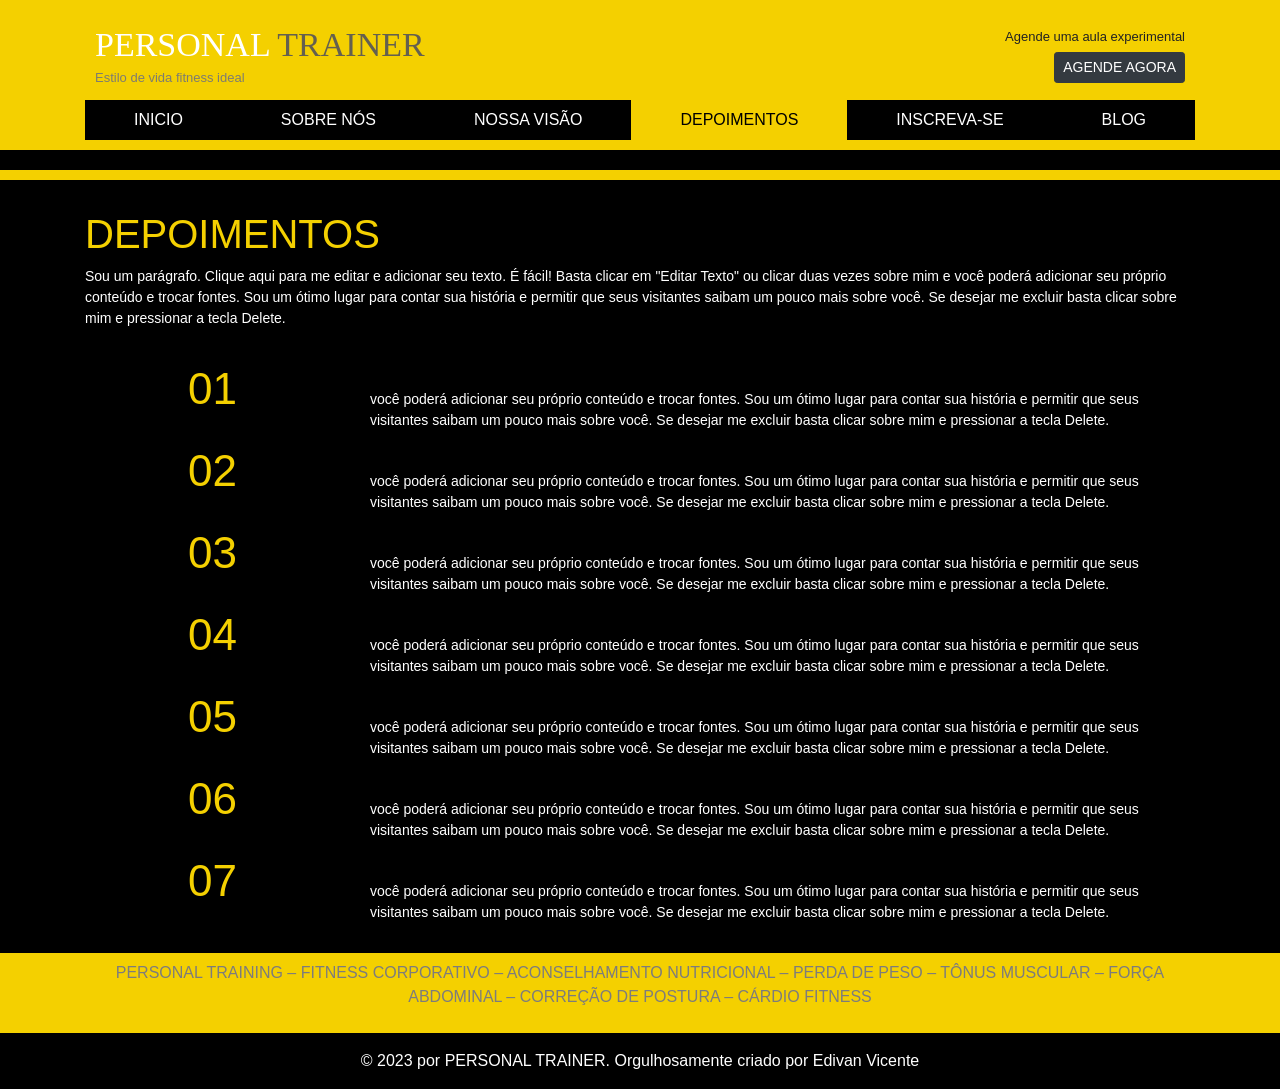
<file: depoimento.html>
<!DOCTYPE html>
<html lang="pt">
<head>
    <meta charset="UTF-8">
    <meta http-equiv="X-UA-Compatible" content="IE=edge">
    <meta name="viewport" content="width=device-width, initial-scale=1.0">
    <link rel="stylesheet" href="https://cdn.jsdelivr.net/npm/bootstrap@4.6.2/dist/css/bootstrap.min.css" 
    integrity="sha384-xOolHFLEh07PJGoPkLv1IbcEPTNtaed2xpHsD9ESMhqIYd0nLMwNLD69Npy4HI+N" 
    crossorigin="anonymous">
    <link rel="stylesheet" href="academia.css">
    <title>Depoimentos</title>
    <link rel="icon" type="image/x-icon" href="/imagens/favicon.ico">
</head>
<body>
<div class="container-fluid p-0">
  <div class="header-principal">
    <header id="topo">
        <div class="topo-flex">
            <div class="topo-brand">
                <h1> PERSONAL <span>TRAINER</span></h1>
                <h6>Estilo de vida fitness ideal</h6>
            </div>
            <div class="topo-cta">
                <span class="agenda">Agende uma aula experimental</span>
                <a href="#" class="btn btn-dark btn-sm btn-agendar">AGENDE AGORA</a>
            </div>
        </div>
        <!--menu-->
        <nav class="navbar navbar-expand-lg menu-topo-nav">
            <button class="navbar-toggler" type="button" data-toggle="collapse" data-target="#menuTopo" aria-controls="menuTopo" aria-expanded="false" aria-label="Toggle navigation">
                <span class="navbar-toggler-icon"></span>
            </button>
            <div class="collapse navbar-collapse" id="menuTopo">
                <ul class="nav menu-topo nav-fill">
            <li class="nav-item">
              <a class="nav-link" href="index.html">INICIO</a>
            </li>
            <li class="nav-item">
              <a class="nav-link" href="sobre.html">SOBRE NÓS</a>
            </li>
            <li class="nav-item">
              <a class="nav-link" href="visao.html">NOSSA VISÃO</a>
            </li>
            <li class="nav-item">
                <a class="nav-link active" href="depoimento.html">DEPOIMENTOS</a>
              </li>
            <li class="nav-item">
              <a class="nav-link" href="inscreva.html">INSCREVA-SE</a>
            </li>
            <li class="nav-item">
                <a class="nav-link" href="blog.html">BLOG</a>
              </li>
          </ul>
            </div>
        </nav>
    </header>
  </div> 
  <!--inicio dep-->
    <div class="container-lg">
      <div class="depbox" id="visao">
            <header>
              <h1>DEPOIMENTOS</h1>
              <p>
                  Sou um parágrafo. Clique aqui para me editar e adicionar seu texto.
                  É fácil! Basta clicar em "Editar Texto" ou clicar duas vezes sobre mim e 
                  você poderá adicionar seu próprio conteúdo e trocar fontes. Sou um ótimo 
                  lugar para contar sua história e permitir que seus visitantes saibam um pouco mais sobre você. 
                  Se desejar me excluir basta clicar sobre mim e pressionar a tecla Delete.
              </p>
          </header>
        <div class="row depbox">
            <div class="col-4 col-md-3">
                <p class="depnum">01</p>
            </div>
            <div class="col-8 col-md-9 depbox">  
                <p>
                    você poderá adicionar seu próprio conteúdo e trocar fontes. Sou um ótimo 
                    lugar para contar sua história e permitir que seus visitantes saibam um pouco mais sobre você. 
                    Se desejar me excluir basta clicar sobre mim e pressionar a tecla Delete.
                </p>
            </div>
            <div class="col-4 col-md-3">
              <p class="depnum">02</p>
            </div>
            <div class="col-8 col-md-9 depbox">  
                <p>
                    você poderá adicionar seu próprio conteúdo e trocar fontes. Sou um ótimo 
                    lugar para contar sua história e permitir que seus visitantes saibam um pouco mais sobre você. 
                    Se desejar me excluir basta clicar sobre mim e pressionar a tecla Delete.
                </p>
            </div>
            <div class="col-4 col-md-3">
              <p class="depnum">03</p>
            </div>
          <div class="col-8 col-md-9 depbox">  
              <p>
                  você poderá adicionar seu próprio conteúdo e trocar fontes. Sou um ótimo 
                  lugar para contar sua história e permitir que seus visitantes saibam um pouco mais sobre você. 
                  Se desejar me excluir basta clicar sobre mim e pressionar a tecla Delete.
              </p>
          </div>
          <div class="col-4 col-md-3">
            <p class="depnum">04</p>
          </div>
          <div class="col-8 col-md-9 depbox">  
              <p>
                  você poderá adicionar seu próprio conteúdo e trocar fontes. Sou um ótimo 
                  lugar para contar sua história e permitir que seus visitantes saibam um pouco mais sobre você. 
                  Se desejar me excluir basta clicar sobre mim e pressionar a tecla Delete.
              </p>
          </div>
          <div class="col-4 col-md-3">
            <p class="depnum">05</p>
          </div>
          <div class="col-8 col-md-9 depbox">  
              <p>
                  você poderá adicionar seu próprio conteúdo e trocar fontes. Sou um ótimo 
                  lugar para contar sua história e permitir que seus visitantes saibam um pouco mais sobre você. 
                  Se desejar me excluir basta clicar sobre mim e pressionar a tecla Delete.
              </p>
          </div>
          <div class="col-4 col-md-3">
            <p class="depnum">06</p>
          </div>
          <div class="col-8 col-md-9 depbox">  
              <p>
                  você poderá adicionar seu próprio conteúdo e trocar fontes. Sou um ótimo 
                  lugar para contar sua história e permitir que seus visitantes saibam um pouco mais sobre você. 
                  Se desejar me excluir basta clicar sobre mim e pressionar a tecla Delete.
              </p>
          </div>
          <div class="col-4 col-md-3">
            <p class="depnum">07</p>
          </div>
          <div class="col-8 col-md-9 depbox">  
              <p>
                  você poderá adicionar seu próprio conteúdo e trocar fontes. Sou um ótimo 
                  lugar para contar sua história e permitir que seus visitantes saibam um pouco mais sobre você. 
                  Se desejar me excluir basta clicar sobre mim e pressionar a tecla Delete.
              </p>
          </div>
        </div>
      </div>    
    </div>
    <!--inicio visao -->

          <!--roda pé-->
    <div class="rodape-principal p-0">
      <footer class="p-2" id="rodape">
          <p class="text-center">PERSONAL TRAINING – FITNESS CORPORATIVO – ACONSELHAMENTO NUTRICIONAL – PERDA DE PESO – TÔNUS MUSCULAR – FORÇA ABDOMINAL – CORREÇÃO DE POSTURA – CÁRDIO FITNESS</p>
      </footer>
      <div class="container-fluid p-3 preto text-center">© 2023 por PERSONAL TRAINER. Orgulhosamente criado por Edivan Vicente</div>
    </div>
      

    <script src="https://cdn.jsdelivr.net/npm/jquery@3.5.1/dist/jquery.slim.min.js" 
    integrity="sha384-DfXdz2htPH0lsSSs5nCTpuj/zy4C+OGpamoFVy38MVBnE+IbbVYUew+OrCXaRkfj" 
    crossorigin="anonymous"></script>
    <script src="https://cdn.jsdelivr.net/npm/bootstrap@4.6.2/dist/js/bootstrap.bundle.min.js" 
    integrity="sha384-Fy6S3B9q64WdZWQUiU+q4/2Lc9npb8tCaSX9FK7E8HnRr0Jz8D6OP9dO5Vg3Q9ct" 
    crossorigin="anonymous"></script>

</body>
</file>
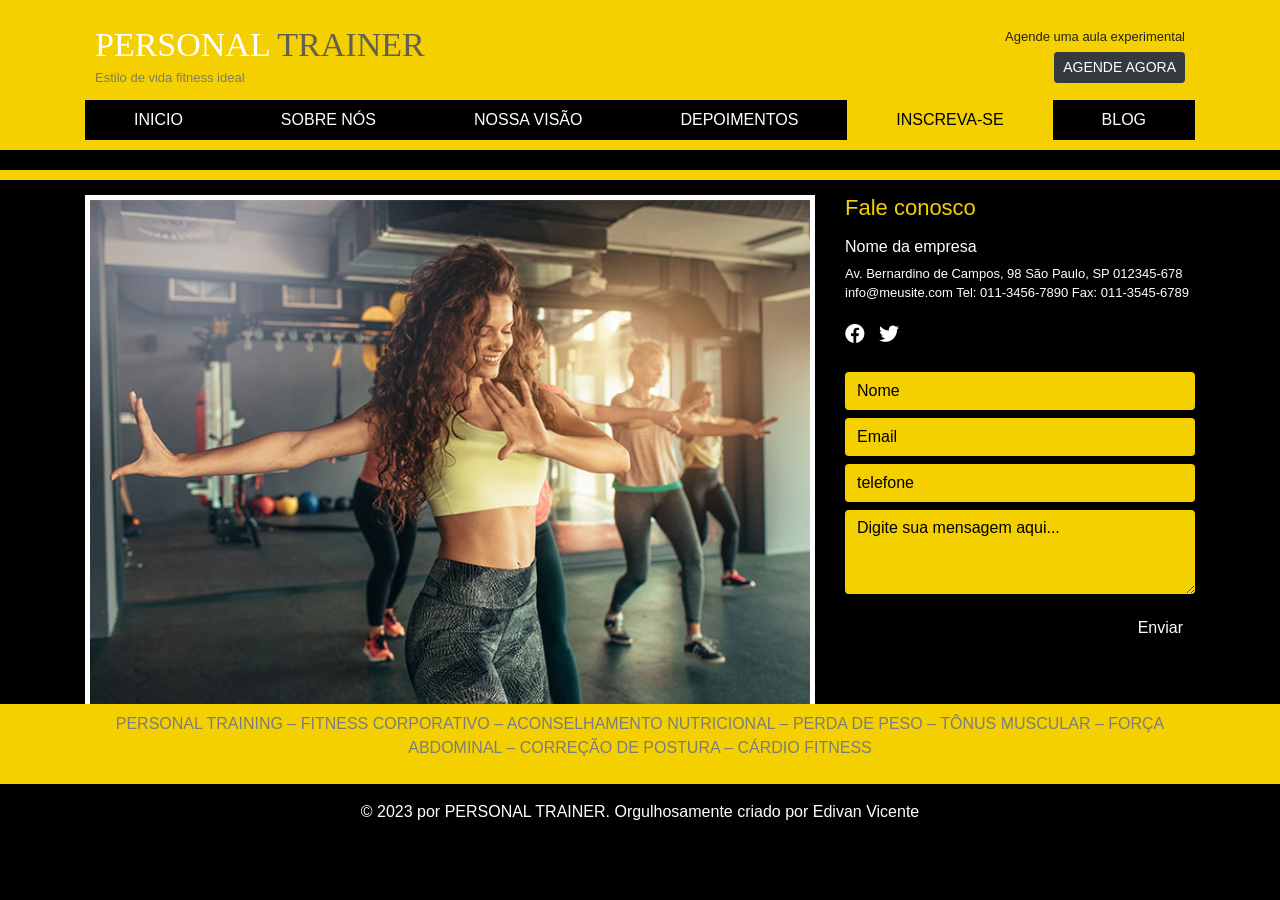
<file: inscreva.html>
<!DOCTYPE html>
<html lang="pt">
<head>
    <meta charset="UTF-8">
    <meta http-equiv="X-UA-Compatible" content="IE=edge">
    <meta name="viewport" content="width=device-width, initial-scale=1.0">
    <link rel="stylesheet" href="https://cdn.jsdelivr.net/npm/bootstrap@4.6.2/dist/css/bootstrap.min.css" 
    integrity="sha384-xOolHFLEh07PJGoPkLv1IbcEPTNtaed2xpHsD9ESMhqIYd0nLMwNLD69Npy4HI+N" 
    crossorigin="anonymous">
    <link rel="stylesheet" href="academia.css">
    <link rel="stylesheet" href="https://use.fontawesome.com/releases/v5.15.4/css/all.css">
    <title>Inscreva-se</title>
    <link rel="icon" type="image/x-icon" href="/imagens/favicon.ico">
</head>
<body>
  <div class="container-fluid p-0">
      <div class="header-principal">
        <header id="topo">
        <div class="topo-flex">
            <div class="topo-brand">
                <h1> PERSONAL <span>TRAINER</span></h1>
                <h6>Estilo de vida fitness ideal</h6>
            </div>
            <div class="topo-cta">
                <span class="agenda">Agende uma aula experimental</span>
                <a href="#" class="btn btn-dark btn-sm btn-agendar">AGENDE AGORA</a>
            </div>
        </div>
        <!--menu-->
        <nav class="navbar navbar-expand-lg menu-topo-nav">
            <button class="navbar-toggler" type="button" data-toggle="collapse" data-target="#menuTopo" aria-controls="menuTopo" aria-expanded="false" aria-label="Toggle navigation">
                <span class="navbar-toggler-icon"></span>
            </button>
            <div class="collapse navbar-collapse" id="menuTopo">
                <ul class="nav menu-topo nav-fill">
                <li class="nav-item">
                  <a class="nav-link" href="index.html">INICIO</a>
                </li>
                <li class="nav-item">
                  <a class="nav-link" href="sobre.html">SOBRE NÓS</a>
                </li>
                <li class="nav-item">
                  <a class="nav-link" href="visao.html">NOSSA VISÃO</a>
                </li>
                <li class="nav-item">
                    <a class="nav-link" href="depoimento.html">DEPOIMENTOS</a>
                  </li>
                <li class="nav-item">
                  <a class="nav-link active" href="inscreva.html">INSCREVA-SE</a>
                </li>
                <li class="nav-item">
                    <a class="nav-link" href="blog.html">BLOG</a>
                  </li>
              </ul>
            </div>
        </nav>
    </header>
      </div>
    </div>
  
    <!--inicio inscreva -->


    <div class="container-lg boxinsc" id="insc">
        <div class="row">
          <div class="imginsc col-sm-8">
            <img src="assets/13.jpg" alt="Inscreva-se">
          </div>
          <div class="col-sm-4 txtinsc">
            <header>
              <h1>Fale conosco</h1>
              <h3>Nome da empresa </h3>
                <p>                
                  Av. Bernardino de Campos, 98
                  São Paulo, SP 012345-678
                  info@meusite.com
                  Tel: 011-3456-7890
                  Fax: 011-3545-6789
                </p>
            </header>
            <div class="redes">
              <a href="#"><i class="fab fa-facebook"></i></a>
            </div>  
            <div class="redes">
                  <a href="#"><i class="fab fa-twitter"></i> </a>
            </div>            
            <form>
              <div class="form-group">
                <input type="text" class="form-control" id="exampleFormControlInput1" placeholder="Nome">
                <input type="email" class="form-control" id="exampleFormControlInput1" placeholder="Email">
                <input type="text" class="form-control" id="exampleFormControlInput1" placeholder="telefone">
                <textarea class="form-control" id="exampleFormControlTextarea1" placeholder="Digite sua mensagem aqui..." rows="3"></textarea>
              </div>
            </form>
            <input class="btn btn-primary" type="submit" value="Enviar">
          </div>
        </div>
    </div>
          <!--roda pé-->
    <div class="rodape-principal p-0">
      <footer class="p-2" id="rodape">
          <p class="text-center">PERSONAL TRAINING – FITNESS CORPORATIVO – ACONSELHAMENTO NUTRICIONAL – PERDA DE PESO – TÔNUS MUSCULAR – FORÇA ABDOMINAL – CORREÇÃO DE POSTURA – CÁRDIO FITNESS</p>
      </footer>
      <div class="container-fluid p-3 preto text-center">© 2023 por PERSONAL TRAINER. Orgulhosamente criado por Edivan Vicente</div>
    </div>
      

    <script src="https://cdn.jsdelivr.net/npm/jquery@3.5.1/dist/jquery.slim.min.js" 
    integrity="sha384-DfXdz2htPH0lsSSs5nCTpuj/zy4C+OGpamoFVy38MVBnE+IbbVYUew+OrCXaRkfj" 
    crossorigin="anonymous"></script>
    <script src="https://cdn.jsdelivr.net/npm/bootstrap@4.6.2/dist/js/bootstrap.bundle.min.js" 
    integrity="sha384-Fy6S3B9q64WdZWQUiU+q4/2Lc9npb8tCaSX9FK7E8HnRr0Jz8D6OP9dO5Vg3Q9ct" 
    crossorigin="anonymous"></script>

</body>
</file>
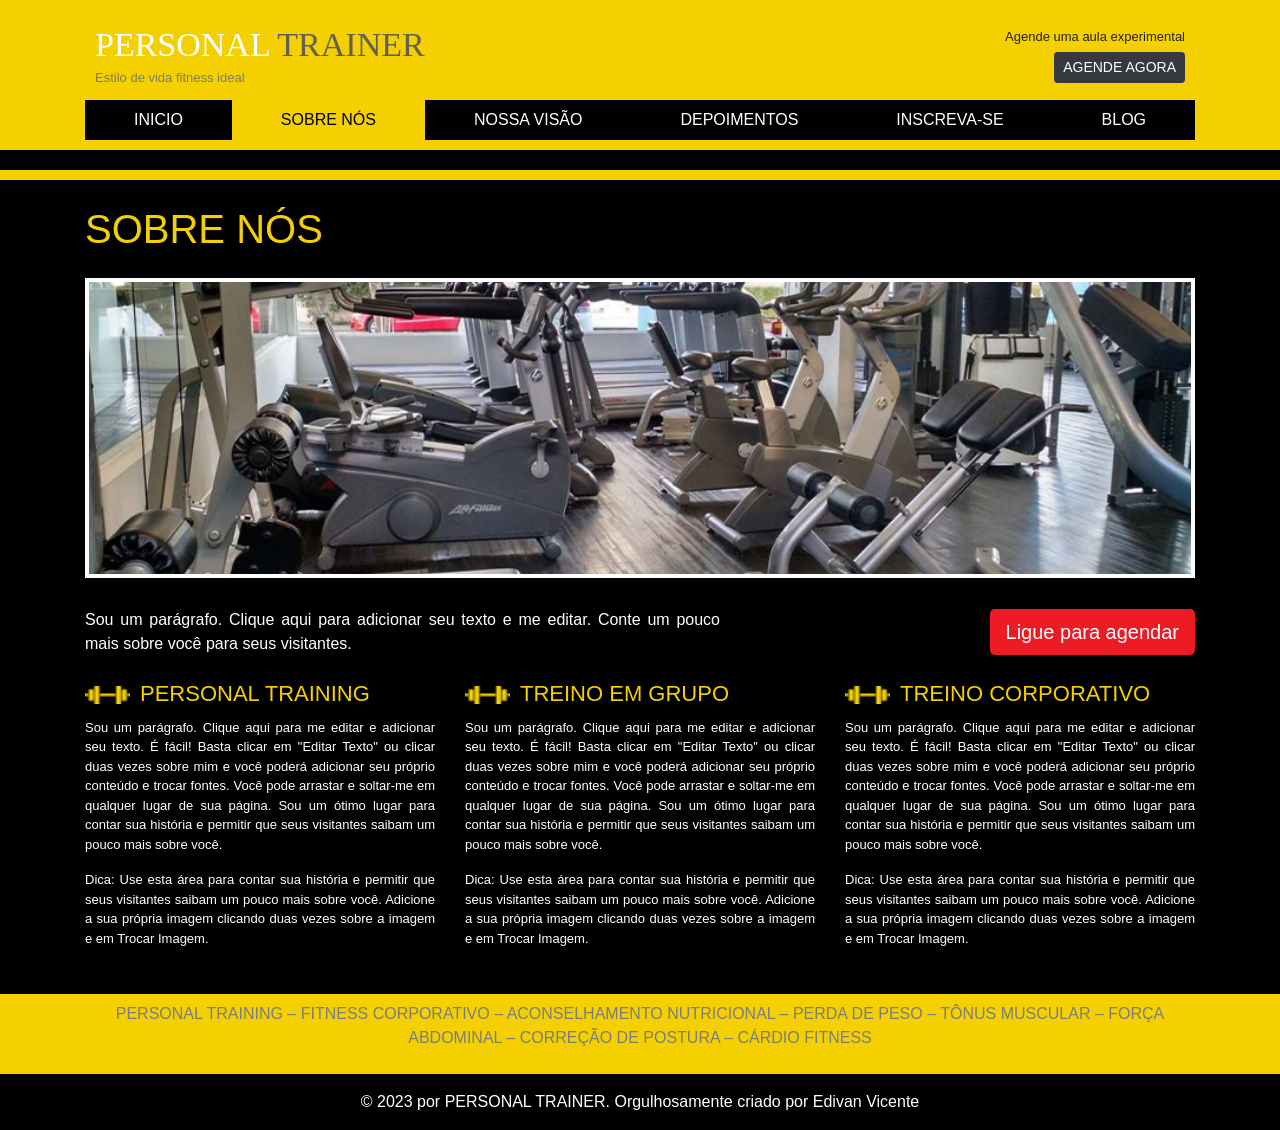
<file: sobre.html>
<!DOCTYPE html>
<html lang="pt">
<head>
    <meta charset="UTF-8">
    <meta http-equiv="X-UA-Compatible" content="IE=edge">
    <meta name="viewport" content="width=device-width, initial-scale=1.0">
    <link rel="stylesheet" href="https://cdn.jsdelivr.net/npm/bootstrap@4.6.2/dist/css/bootstrap.min.css" 
    integrity="sha384-xOolHFLEh07PJGoPkLv1IbcEPTNtaed2xpHsD9ESMhqIYd0nLMwNLD69Npy4HI+N" 
    crossorigin="anonymous">
    <link rel="stylesheet" href="academia.css">
    <title>Sobre nós</title>
    <link rel="icon" type="image/x-icon" href="/imagens/favicon.ico">
</head>
<body>
<div class="container-fluid p-0">
    <div class="header-principal">
    <header id="topo">
        <div class="topo-flex">
            <div class="topo-brand">
                <h1> PERSONAL <span>TRAINER</span></h1>
                <h6>Estilo de vida fitness ideal</h6>
            </div>
            <div class="topo-cta">
                <span class="agenda">Agende uma aula experimental</span>
                <a href="#" class="btn btn-dark btn-sm btn-agendar">AGENDE AGORA</a>
            </div>
        </div>
        <!--menu-->
        <nav class="navbar navbar-expand-lg menu-topo-nav">
            <button class="navbar-toggler" type="button" data-toggle="collapse" data-target="#menuTopo" aria-controls="menuTopo" aria-expanded="false" aria-label="Toggle navigation">
                <span class="navbar-toggler-icon"></span>
            </button>
            <div class="collapse navbar-collapse" id="menuTopo">
                <ul class="nav menu-topo nav-fill">
            <li class="nav-item">
              <a class="nav-link" href="index.html">INICIO</a>
            </li>
            <li class="nav-item">
              <a class="nav-link active" href="sobre.html">SOBRE NÓS</a>
            </li>
            <li class="nav-item">
              <a class="nav-link" href="visao.html">NOSSA VISÃO</a>
            </li>
            <li class="nav-item">
                <a class="nav-link" href="depoimento.html">DEPOIMENTOS</a>
              </li>
            <li class="nav-item">
              <a class="nav-link" href="inscreva.html">INSCREVA-SE</a>
            </li>
            <li class="nav-item">
                <a class="nav-link" href="blog.html">BLOG</a>
              </li>
          </ul>
            </div>
        </nav>
    </header>
  </div>
  <div class="container-lg">
    <div class="imgsobre" id="sobre">
        <h1>SOBRE NÓS</h1>
        <img src="assets/28.jpg" class="img-fluid"  alt="Sobre Nós">
    </div>
    <div class="row txt2">
        <div class="col-12 col-md-7">
            <p>
                Sou um parágrafo. Clique aqui para adicionar
                seu texto e me editar. Conte um pouco mais sobre você para seus visitantes.
            </p>
        </div>
        <div class="col-12 col-md-5">
            <button type="button" class="btn btn-primary btn-lg botaoSobre">Ligue para agendar</button>
        </div>
        
    </div>
  
    <!--box triplo sobre-->
    <div class="row txt3" id="sobre2">
        <div class="col-12 col-sm-6 col-md-4">
            <header>
                <img src="assets/anilia.jpg" alt="Anilia"> 
               <h3>PERSONAL TRAINING</h3>
            </header>
            <p>
                Sou um parágrafo. Clique aqui para me editar e adicionar seu texto. 
                É fácil! Basta clicar em "Editar Texto" ou clicar duas vezes sobre mim 
                e você poderá adicionar seu próprio conteúdo e trocar fontes. Você pode 
                arrastar e soltar-me em qualquer lugar de sua página. Sou um ótimo lugar
                 para contar sua história e permitir que seus visitantes saibam um pouco mais sobre você.
             </p>  
             <p>
                 Dica: Use esta área para contar sua história e permitir que seus visitantes 
                 saibam um pouco mais sobre você. Adicione a sua própria
                  imagem clicando duas vezes sobre a imagem e em Trocar Imagem.
            </p>
        </div>
        <div class="col-12 col-sm-6 col-md-4">
            <header>
               <img src="assets/anilia.jpg" alt="Anilia"> 
               <h3> TREINO EM GRUPO</h3>
                
            </header>
            <p>
                Sou um parágrafo. Clique aqui para me editar e adicionar seu texto. 
                É fácil! Basta clicar em "Editar Texto" ou clicar duas vezes sobre mim 
                e você poderá adicionar seu próprio conteúdo e trocar fontes. Você pode 
                arrastar e soltar-me em qualquer lugar de sua página. Sou um ótimo lugar
                 para contar sua história e permitir que seus visitantes saibam um pouco mais sobre você.
             </p>  
             <p>
                 Dica: Use esta área para contar sua história e permitir que seus visitantes 
                 saibam um pouco mais sobre você. Adicione a sua própria
                  imagem clicando duas vezes sobre a imagem e em Trocar Imagem.
            </p>
        </div>
        <div class="col-12 col-sm-6 col-md-4">
            <header>
                <img src="assets/anilia.jpg" alt="Anilia"> 
                <h3 class="ultimoTit">TREINO CORPORATIVO</h3>
            </header>
            <p>
                Sou um parágrafo. Clique aqui para me editar e adicionar seu texto. 
                É fácil! Basta clicar em "Editar Texto" ou clicar duas vezes sobre mim 
                e você poderá adicionar seu próprio conteúdo e trocar fontes. Você pode 
                arrastar e soltar-me em qualquer lugar de sua página. Sou um ótimo lugar
                 para contar sua história e permitir que seus visitantes saibam um pouco mais sobre você.
             </p>  
             <p>
                 Dica: Use esta área para contar sua história e permitir que seus visitantes 
                 saibam um pouco mais sobre você. Adicione a sua própria
                  imagem clicando duas vezes sobre a imagem e em Trocar Imagem.
            </p>
        </div>
    </div>
  </div>
           <!--roda pé-->
    <div class="rodape-principal p-0">
    <footer class="p-2" id="rodape">
        <p class="text-center">PERSONAL TRAINING – FITNESS CORPORATIVO – ACONSELHAMENTO NUTRICIONAL – PERDA DE PESO – TÔNUS MUSCULAR – FORÇA ABDOMINAL – CORREÇÃO DE POSTURA – CÁRDIO FITNESS</p>
    </footer>
    <div class="container-fluid p-3 preto text-center">© 2023 por PERSONAL TRAINER. Orgulhosamente criado por Edivan Vicente</div>
    </div>

    <script src="https://cdn.jsdelivr.net/npm/jquery@3.5.1/dist/jquery.slim.min.js" 
    integrity="sha384-DfXdz2htPH0lsSSs5nCTpuj/zy4C+OGpamoFVy38MVBnE+IbbVYUew+OrCXaRkfj" 
    crossorigin="anonymous"></script>
    <script src="https://cdn.jsdelivr.net/npm/bootstrap@4.6.2/dist/js/bootstrap.bundle.min.js" 
    integrity="sha384-Fy6S3B9q64WdZWQUiU+q4/2Lc9npb8tCaSX9FK7E8HnRr0Jz8D6OP9dO5Vg3Q9ct" 
    crossorigin="anonymous"></script>

</body>
</file>
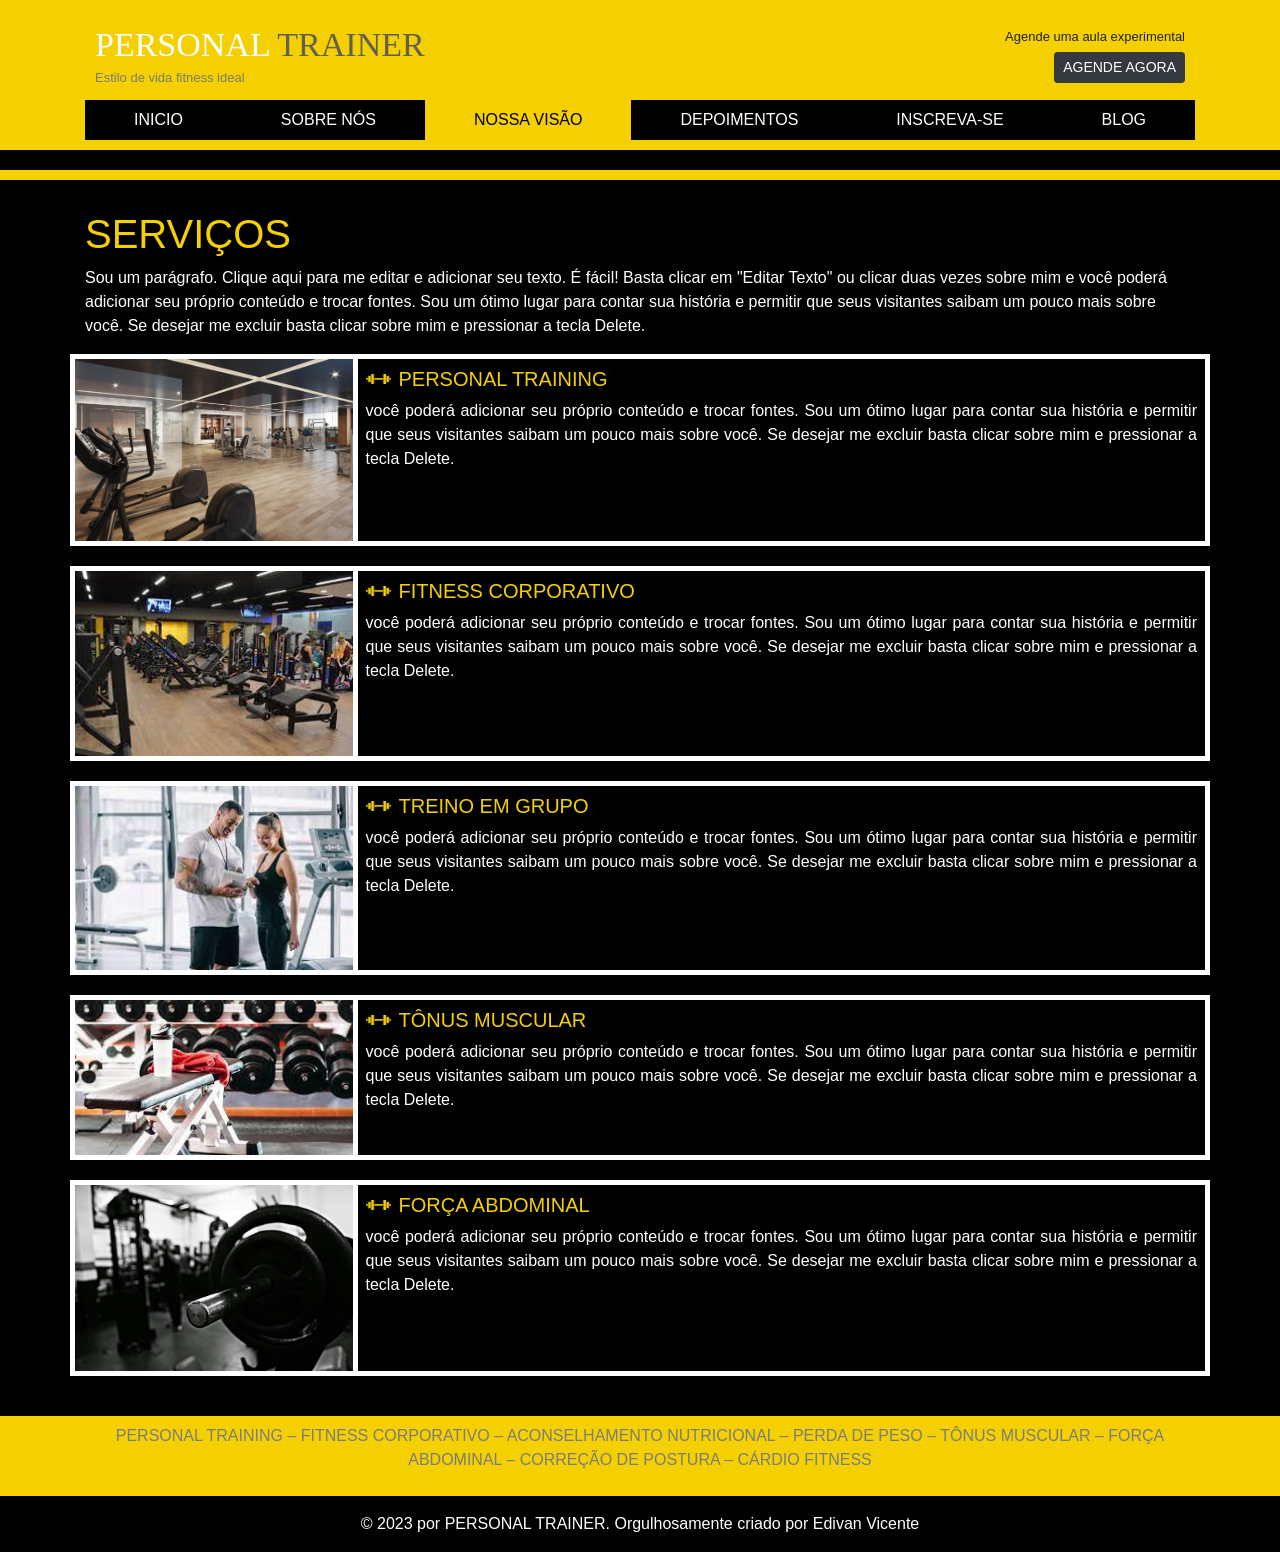
<file: visao.html>
<!DOCTYPE html>
<html lang="pt">
<head>
    <meta charset="UTF-8">
    <meta http-equiv="X-UA-Compatible" content="IE=edge">
    <meta name="viewport" content="width=device-width, initial-scale=1.0">
    <link rel="stylesheet" href="https://cdn.jsdelivr.net/npm/bootstrap@4.6.2/dist/css/bootstrap.min.css" 
    integrity="sha384-xOolHFLEh07PJGoPkLv1IbcEPTNtaed2xpHsD9ESMhqIYd0nLMwNLD69Npy4HI+N" 
    crossorigin="anonymous">
    <link rel="stylesheet" href="academia.css">
    <title>Nossa Visão</title>
    <link rel="icon" type="image/x-icon" href="/imagens/favicon.ico">
</head>
<body>
    
<div class="container-fluid p-0">
    <div class="header-principal">
    <header id="topo">
        <div class="topo-flex">
            <div class="topo-brand">
                <h1> PERSONAL <span>TRAINER</span></h1>
                <h6>Estilo de vida fitness ideal</h6>
            </div>
            <div class="topo-cta">
                <span class="agenda">Agende uma aula experimental</span>
                <a href="inscreva.html" class="btn btn-dark btn-sm btn-agendar">AGENDE AGORA</a>
            </div>
        </div>
        <!--menu-->
        <nav class="navbar navbar-expand-lg menu-topo-nav">
            <button class="navbar-toggler" type="button" data-toggle="collapse" data-target="#menuTopo" aria-controls="menuTopo" aria-expanded="false" aria-label="Toggle navigation">
                <span class="navbar-toggler-icon"></span>
            </button>
            <div class="collapse navbar-collapse" id="menuTopo">
                <ul class="nav menu-topo nav-fill">
            <li class="nav-item">
                <a class="nav-link" href="index.html">INICIO</a>
            </li>
            <li class="nav-item">
                    <a class="nav-link" href="sobre.html">SOBRE NÓS</a>
            </li>
            <li class="nav-item">
                <a class="nav-link active" href="visao.html">NOSSA VISÃO</a>
            </li>
            <li class="nav-item">
                <a class="nav-link" href="depoimento.html">DEPOIMENTOS</a>
            </li>
            <li class="nav-item">
                    <a class="nav-link" href="inscreva.html">INSCREVA-SE</a>
            </li>
            <li class="nav-item">
                <a class="nav-link" href="blog.html">BLOG</a>
            </li>
        </ul>
            </div>
        </nav>
    </header>
    </div>

<!--inicio visao -->
<div class="container-lg">
    <div class="visaototal" id="visao">
        <header>
            <h1>SERVIÇOS</h1>
            <p>
                Sou um parágrafo. Clique aqui para me editar e adicionar seu texto.
                É fácil! Basta clicar em "Editar Texto" ou clicar duas vezes sobre mim e 
                você poderá adicionar seu próprio conteúdo e trocar fontes. Sou um ótimo 
                lugar para contar sua história e permitir que seus visitantes saibam um pouco mais sobre você. 
                Se desejar me excluir basta clicar sobre mim e pressionar a tecla Delete.
            </p>
        </header>
        <div class="row">
            <div class="col-12">
                <div class="row txtvisao p-0">
                    <div class="col-sm-3 p-0 border-right">
                     <img src="assets/7.jpg" alt="7" width="100%">
                    </div>
                    <div class="col-sm-9 p-2">  
                        <header>
                            <h3><img src="assets/anilia.jpg" alt="Anilia" width="25" height="10" >
                                 PERSONAL TRAINING
                            </h3>
                        </header>
                        <p>
                            você poderá adicionar seu próprio conteúdo e trocar fontes. Sou um ótimo 
                            lugar para contar sua história e permitir que seus visitantes saibam um pouco mais sobre você. 
                            Se desejar me excluir basta clicar sobre mim e pressionar a tecla Delete.
                        </p>
                    </div>
                </div>
            </div>

            <div class="col-12">
                <div class="row txtvisao p-0">
                    <div class="col-sm-3 p-0 border-right">
                        <img src="assets/8.jpeg" alt="8" width="100%">
                    </div>
                    <div class="col-sm-9 p-2">  
                        <header>
                         <h3><img src="assets/anilia.jpg" alt="Anilia" width="25" height="10" > FITNESS CORPORATIVO</h3>
                        </header>
                        <p>
                            você poderá adicionar seu próprio conteúdo e trocar fontes. Sou um ótimo 
                            lugar para contar sua história e permitir que seus visitantes saibam um pouco mais sobre você. 
                            Se desejar me excluir basta clicar sobre mim e pressionar a tecla Delete.
                        </p>
                    </div>
                </div>
            </div>
            <div class="col-12">
                <div class="row txtvisao p-0">
                    <div class="col-sm-3 p-0 border-right">
                      <img src="assets/9.jpeg" alt="9" width="100%">
                    </div>
                    <div class="col-sm-9 p-2">  
                    <header>
                        <h3><img src="assets/anilia.jpg" alt="Anilia" width="25" height="10" > TREINO EM GRUPO</h3>
                    </header>
                    <p>
                        você poderá adicionar seu próprio conteúdo e trocar fontes. Sou um ótimo 
                        lugar para contar sua história e permitir que seus visitantes saibam um pouco mais sobre você. 
                        Se desejar me excluir basta clicar sobre mim e pressionar a tecla Delete.
                    </p>
                    </div>
                </div>
            </div>
            <div class="col-12">
                <div class="row txtvisao p-0">
                    <div class="col-sm-3 p-0 border-right">
                        <img src="assets/10.jpeg" alt="10" width="100%">
                    </div>
                    <div class="col-sm-9 p-2">  
                        <header>
                        <h3><img src="assets/anilia.jpg" alt="Anilia" width="25" height="10" > TÔNUS MUSCULAR</h3>
                        </header>
                        <p>
                            você poderá adicionar seu próprio conteúdo e trocar fontes. Sou um ótimo 
                            lugar para contar sua história e permitir que seus visitantes saibam um pouco mais sobre você. 
                            Se desejar me excluir basta clicar sobre mim e pressionar a tecla Delete.
                        </p>
                    </div>
                </div>
            </div>
            <div class="col-12">
                <div class="row txtvisao p-0">
                    <div class="col-sm-3 p-0 border-right">
                        <img src="assets/15.jpg" alt="11" width="100%">
                    </div>
                    <div class="col-sm-9 p-2">  
                        <header>
                        <h3><img src="assets/anilia.jpg" alt="Anilia" width="25" height="10" >  FORÇA ABDOMINAL</h3>
                        </header>
                        <p>
                            você poderá adicionar seu próprio conteúdo e trocar fontes. Sou um ótimo 
                            lugar para contar sua história e permitir que seus visitantes saibam um pouco mais sobre você. 
                            Se desejar me excluir basta clicar sobre mim e pressionar a tecla Delete.
                        </p>
                    </div>
                </div>
            </div>
        </div>
    </div>
</div>

          <!--roda pé-->
    <div class="rodape-principal p-0">
    <footer class="p-2" id="rodape">
        <p class="text-center">PERSONAL TRAINING – FITNESS CORPORATIVO – ACONSELHAMENTO NUTRICIONAL – PERDA DE PESO – TÔNUS MUSCULAR – FORÇA ABDOMINAL – CORREÇÃO DE POSTURA – CÁRDIO FITNESS</p>
    </footer>
    <div class="container-fluid p-3 preto text-center">© 2023 por PERSONAL TRAINER. Orgulhosamente criado por Edivan Vicente</div>
    </div>
    <script src="https://cdn.jsdelivr.net/npm/jquery@3.5.1/dist/jquery.slim.min.js" 
    integrity="sha384-DfXdz2htPH0lsSSs5nCTpuj/zy4C+OGpamoFVy38MVBnE+IbbVYUew+OrCXaRkfj" 
    crossorigin="anonymous"></script>
    <script src="https://cdn.jsdelivr.net/npm/bootstrap@4.6.2/dist/js/bootstrap.bundle.min.js" 
    integrity="sha384-Fy6S3B9q64WdZWQUiU+q4/2Lc9npb8tCaSX9FK7E8HnRr0Jz8D6OP9dO5Vg3Q9ct" 
    crossorigin="anonymous"></script>

</body>
</file>
<file: academia.css>
/* =====================================================
   ACADEMIA.CSS - Mobile First Responsive
   Breakpoints (padrão Bootstrap 4):
   - Base (mobile):      < 576px   (iPhone SE, Galaxy A51 portrait)
   - sm:                 >= 576px  (celulares grandes / landscape pequeno)
   - md:                 >= 768px  (iPad portrait)
   - lg:                 >= 992px  (iPad landscape / notebooks pequenos)
   - xl:                 >= 1200px (desktop)
   + Media queries especiais de "orientation:landscape / max-height"
     para celulares deitados (iPhone SE e A51 landscape)
   ===================================================== */

*, *::before, *::after{
    box-sizing: border-box;
}

body{
    background: #000;
    overflow-x: hidden;
}

/* -----------------------------------------------------
   IMAGENS - nunca distorcer, sempre proporcional
   ----------------------------------------------------- */
img{
    max-width: 100%;
    height: auto;
    display: block;
}

/* Imagens que precisam preencher uma área fixa mantendo proporção
   (cortando ao invés de esticar) usam object-fit */
.img-cover{
    width: 100%;
    height: 100%;
    object-fit: cover;
    object-position: center;
}

/* =======================================================
   TOPO / CABEÇALHO (mobile first - flexbox, sem posicionamento absoluto)
   ======================================================= */
.header-principal, .rodape-principal {
    background: #f4d000;
    width: 100%;
    position: relative;
}
.header-principal{
    padding-bottom: 10px;
}
.header-principal::after{
    content:'';
    width: 100%;
    height: 20px;
    background: #000;
    display: block;
    margin-top: 10px;
}

#topo{
    background:#f4d000;
    width: 100%;
    margin: 0 auto;
    padding: 15px 15px 0 15px;
}

@media (min-width: 992px){
    #rodape, #topo{
        max-width: 1000px;
    }
}
@media (min-width: 1200px){
    #rodape, #topo{
        max-width: 1140px;
    }
}

.topo-flex{
    display: flex;
    flex-direction: column;
    align-items: center;
    text-align: center;
    padding-bottom: 10px;
}

.topo-brand h1{
    color: #fff;
    font-family: Georgia, 'Times New Roman', Times, serif;
    font-size: 28px;
    margin: 0;
}
.topo-brand h1 span{
    color: #64604f;
}
.topo-brand h6{
    font-family: 'Franklin Gothic Medium', 'Arial Narrow', Arial, sans-serif;
    color: #7d7c70;
    font-size: 13px;
    margin: 4px 0 0 0;
}

.topo-cta{
    display: flex;
    flex-direction: column;
    align-items: center;
    gap: 6px;
    margin-top: 10px;
}
.topo-cta .agenda{
    font-size: 13px;
    color: #222;
}
.topo-cta .btn-agendar{
    white-space: nowrap;
}

/* menu principal */
.menu-topo-nav{
    background: #000;
    width: 100%;
    padding: 0;
}
.menu-topo-nav .navbar-toggler{
    color: #fff;
    border-color: #fff;
    margin: 8px auto;
    display: block;
}
.menu-topo-nav .navbar-toggler-icon{
    background-image: url("data:image/svg+xml;charset=utf8,%3Csvg viewBox='0 0 30 30' xmlns='http://www.w3.org/2000/svg'%3E%3Cpath stroke='rgba(255,255,255,1)' stroke-width='2' stroke-linecap='round' stroke-miterlimit='10' d='M4 7h22M4 15h22M4 23h22'/%3E%3C/svg%3E");
}

#topo .menu-topo{
    background: #000;
    width: 100%;
    flex-direction: column;
    margin: 0;
}
#topo .menu-topo .nav-item .nav-link{
    color: #fff;
    background: #000;
    transition: all .25s linear 0s;
    text-align: center;
    padding: 12px 10px;
}
#topo .menu-topo .nav-item .nav-link:hover, #topo .menu-topo .nav-item .nav-link.active{
    color: #000;
    background: #f4d000;
}

/* >= 576px: cta em linha */
@media (min-width: 576px){
    .topo-cta{
        flex-direction: row;
        justify-content: center;
    }
}

/* >= 768px (tablet / iPad portrait): cabeçalho em linha, menu ainda pode colapsar */
@media (min-width: 768px){
    .topo-flex{
        flex-direction: row;
        justify-content: space-between;
        text-align: left;
        padding: 10px 10px 15px 10px;
    }
    .topo-brand h1{
        font-size: 34px;
    }
    .topo-cta{
        flex-direction: column;
        align-items: flex-end;
        margin-top: 0;
    }
}

/* >= 992px (iPad landscape / desktop): menu sempre visível, sem hamburguer */
@media (min-width: 992px){
    .menu-topo-nav .navbar-toggler{
        display: none;
    }
    #topo .menu-topo{
        display: flex !important;
        flex-direction: row;
    }
    #topo .menu-topo .nav-item .nav-link{
        padding: .5rem 1rem;
    }
}

/* celulares na horizontal (altura curta) - iPhone SE e A51 landscape */
@media (max-width: 991px) and (orientation: landscape) and (max-height: 500px){
    #topo{
        padding-top: 8px;
    }
    .topo-flex{
        flex-direction: row;
        justify-content: space-between;
        text-align: left;
        padding-bottom: 6px;
    }
    .topo-brand h1{
        font-size: 20px;
    }
    .topo-brand h6{
        font-size: 11px;
    }
    .topo-cta{
        flex-direction: column;
        align-items: flex-end;
        margin-top: 0;
        gap: 3px;
    }
    .topo-cta .agenda{
        display: none;
    }
    .menu-topo-nav .navbar-toggler{
        margin: 4px auto;
        padding: .15rem .5rem;
    }
    #topo .menu-topo .nav-item .nav-link{
        padding: 8px 10px;
    }
}

/* -----------------------------------------------------
   RODAPÉ
   ----------------------------------------------------- */
#rodape {
    width: 100%;
    margin: 0 auto;
    color: #7d7c7c;
}
.preto{
    background: #000;
    color: #fff;
}

/* =======================================================
   HOME / INDEX
   ======================================================= */
#home .bloco1 {
    position: relative;
}
#home .bloco1::before{
    content: '';
    display: block;
    width: 100%;
    border-bottom: 3px solid #f4d000;
    margin-bottom: 5px;
    margin-top: 25px;
}
#home .bloco1::after{
    content: '';
    display: block;
    width: 100%;
    border-top: 3px solid #f4d000;
    margin-bottom: 25px;
    margin-top: 5px;
}
#home .carrossel-inicio{
    width: 100%;
}
#home .carrossel-inicio .carousel-inner{
    width: 100%;
}
#home .carrossel-inicio img{
    width: 100%;
    height: 220px;
    object-fit: cover;
}

/* boxcinza - mobile first: estático, sem sobreposição */
#home .boxcinza{
    position: static;
    width: 100%;
    background: rgba(46, 40, 40, 0.9);
    padding: 25px;
    margin-top: -5px;
}
#home .boxcinza h2{
    color: #f4d000;
    font-size: 18px;
    margin: 0 0 10px 0;
}
#home .boxcinza p{
    width: 100%;
    height: auto;
    font-size: 13px;
    color: #fff;
    margin-bottom: 15px;
}
#home .btn{
    background: #ed1c24;
    text-decoration: none;
    border: none;
}

.box3{
    margin-top:30px;
    margin-bottom: 30px;
}
.box3 .col-md-4{
    margin-bottom: 25px;
}
.box3 header{
    border-bottom: 3px solid #f4d000;
    color: #fff;
    padding-bottom: 3px;
    margin-bottom: 10px;
    position: relative;
}
.box3 .ico-anilia{
    display: block;
    position: absolute;
    right: 0;
    top: 8px;
    width: 25px;
    height: 10px;
    object-fit: contain;
}
.box3 header h3{
    font-size: 20px;
    padding-right: 30px;
}
.box3 p{
    color: #fff;
}
.box3 img.img-fluid{
    width: 100%;
    height: 200px;
    object-fit: cover;
}

.row.box3 .col-8{
    margin-bottom: 20px;
}

/* >= 576px: carrossel um pouco mais alto */
@media (min-width: 576px){
    #home .carrossel-inicio img{
        height: 280px;
    }
}

/* >= 768px (tablet): boxcinza volta a flutuar sobre o carrossel */
@media (min-width: 768px){
    #home .carrossel-inicio img{
        height: 380px;
    }
    #home .bloco1{
        position: relative;
    }
    #home .boxcinza{
        position: absolute;
        width: 60%;
        max-width: 480px;
        top: 50%;
        left: 30px;
        transform: translateY(-50%);
        margin-top: 0;
    }
    #home .boxcinza h2{
        font-size: 20px;
    }
}

/* >= 992px (desktop) */
@media (min-width: 992px){
    #home .carrossel-inicio img{
        height: 480px;
    }
    #home .boxcinza{
        left: 40px;
        padding: 50px;
    }
    #home .boxcinza h2{
        font-size: 22px;
    }
    #home .boxcinza p{
        font-size: 14px;
    }
}

/* =======================================================
   SOBRE
   ======================================================= */
.imgsobre img{
    width: 100%;
    height: 220px;
    object-fit: cover;
    border: 4px solid #fff;
    margin-top: 10px;
    margin-bottom: 30px;
}
.imgsobre h1{
    color: #f4d000;
    margin: 25px 0;
}
.txt2 p{
    color: #fff;
    margin-bottom: 25px;
    text-align: justify;
}
.txt2 .botaoSobre{
    background: #ed1c24;
    border: #ed1c24;
    width: 100%;
    margin-bottom: 25px;
}
.txt3 {
    color: #fff;
}
.txt3 > div{
    margin-bottom: 30px;
}
.txt3 header{
    position: relative;
    display: flex;
    align-items: center;
    gap: 10px;
    margin-bottom: 10px;
}
.txt3 header img{
    width: 45px;
    height: auto;
    flex-shrink: 0;
}
.txt3 header h3{
    text-align: left;
    font-size: 18px;
    color: #f4d000;
    margin: 0;
}
.txt3 p{
    width: 100%;
    font-size: 13px;
    text-align: justify;
}

@media (min-width: 768px){
    .imgsobre img{
        height: 320px;
    }
    .txt2{
        display: flex;
        align-items: center;
    }
    .txt2 .col-md-5{
        display: flex;
        justify-content: flex-end;
    }
    .txt2 .botaoSobre{
        width: auto;
        margin-left: 0;
    }
}
@media (min-width: 992px){
    .imgsobre img{
        height: 300px;
    }
    .txt3 header h3{
        font-size: 22px;
    }
}

/* =======================================================
   NOSSA VISÃO
   ======================================================= */
.visaototal h1{
    color: #f4d000;
}
.visaototal{
    color: #fff;
    margin-bottom: 20px;
    margin-top: 30px;
}
#visao .txtvisao{
    border: 5px solid #fff;
    text-align: justify;
    margin-bottom: 20px;
}
#visao .txtvisao .border-right img{
    width: 100%;
    height: 160px;
    object-fit: cover;
}
.txtvisao header h3{
    color: #f4d000;
    font-size: 17px;
    display: flex;
    align-items: center;
    gap: 8px;
}
.txtvisao header img{
    width: 25px;
    height: 10px;
    object-fit: contain;
    flex-shrink: 0;
}
.border-right{
    border-right: none !important;
    border-bottom: 5px solid #fff !important;
}

@media (min-width: 768px){
    #visao .txtvisao .border-right img{
        height: 100%;
    }
    .border-right{
        border-right: 5px solid #fff !important;
        border-bottom: none !important;
    }
    .txtvisao header h3{
        font-size: 20px;
    }
}

/* =======================================================
   DEPOIMENTOS
   ======================================================= */
.depbox h1{
    color: #f4d000;
}
.depbox{
    margin-bottom: 20px;
    margin-top: 30px;
}
.depbox .row.depbox{
    align-items: baseline;
}
.depbox .depnum{
    font-size: 34px;
    line-height: 1;
    color: #f4d000;
    text-align: center;
    margin: 0;
    padding: 0;
}
.depbox header h3{
    color: #f4d000;
    font-size: 18px;
}
.depbox header p, .depbox p{
    color: #fff;
    font-size: 14px;
    line-height: 1.5;
    margin: 0;
}
.depbox .row.depbox > div{
    margin-bottom: 10px;
}

@media (min-width: 768px){
    .depbox .depnum{
        font-size: 44px;
    }
}

/* =======================================================
   INSCREVA-SE / CONTATO
   ======================================================= */
#insc .imginsc img{
    border: 5px solid #fff;
    margin: 15px auto;
    width: 100%;
    height: 220px;
    object-fit: cover;
}
#insc .txtinsc header h1{
    color: #f4d000;
    font-size: 22px;
    margin-top: 15px;
}
#insc .txtinsc header h3{
    color: #fff;
    font-size: 16px;
    margin-top: 15px;
}
#insc .txtinsc header p{
    color: white;
    font-size: 13px;
}
#insc .redes{
    text-decoration: none;
    color: #fff;
    display: inline-block;
    margin-bottom: 15px;
    margin-right: 10px;
}
#insc .redes a {
   color:#fff;
   font-size: 20px;
}
.form-group input{
    margin: 8px auto;
    background: #f4d000;
    border: none;
    width: 100%;
}
.form-group textarea {
    background: #f4d000;
    color: #000;
    border: none;
    width: 100%;
}
.form-group textarea:focus, .form-group input:focus{
    background: #f4d000;
}
.form-group textarea:hover, .form-group input:hover{
    border: 1px solid #fff;
}
.form-group textarea::placeholder, .form-group input::placeholder {
    color: #000;
}
#insc .btn{
    display: block;
    width: 100%;
    background: #000;
    border: none;
    margin-bottom: 20px;
}

@media (min-width: 768px){
    #insc .imginsc img{
        height: 320px;
    }
    #insc .btn{
        width: auto;
        float: right;
    }
}
@media (min-width: 992px){
    #insc .imginsc img{
        height: 100%;
    }
}

/* =======================================================
   BLOG (listagem em cards)
   ======================================================= */
#blog .navbar-nav {
    color: #fff;
    margin-top: 10px;
    flex-direction: row;
    flex-wrap: wrap;
    justify-content: center;
}
#blog .navbar-nav .nav-item{
    margin: 4px 8px;
}
#blog .nav-link{
    color: #fff;
}
#blog .nav-link:hover{
    color: #f4d000;
}
#blog .col-3{
    margin: 20px 0;
}
#blog .card{
    background: #2a2a2a;
    margin-bottom: 25px;
    border: 1px solid #fff;
    color: #fff;
}
#blog .card img{
    width: 100%;
    height: 200px;
    object-fit: cover;
}
#blog .card-text{
    margin-bottom:20px;
}
#blog h5 a, #blog .card-text a{
    color: #fff;
}
#blog .imgUser{
    font-size: 28px;
}
#blog .btnComp{
    color: #fff;
}
#blog .dropComp {
    position: absolute;
    right: 0;
    top: 0;
}
#blog h5 a:hover, #blog .card-text a:hover{
    color: #f4d000;
}
#blog .card-footer{
    border-top: 1px solid #7d7c70;
}
#blog .card-footer a{
    color: #fff;
}
#blog .card-footer a:hover {
    color: #f4d000;
}
#blog .card-footer .card-text .text-muted{
   color: #fff !important;
}
#blog .contador {
    color: #fff;
}

@media (min-width: 768px){
    #blog .navbar-nav{
        justify-content: flex-start;
    }
}

/* =======================================================
   COMECE HOJE / CARDIO / CORE (listagem simples)
   ======================================================= */
#comece .navbar-nav {
    color: #fff;
    margin-top: 15px;
    flex-direction: row;
    flex-wrap: wrap;
}
#comece .navbar-nav .nav-item{
    margin: 4px 10px 4px 0;
}
#comece .nav-link{
    color: #fff;
}
#comece .nav-link:hover{
    color: #f4d000;
}
#comece .card{
    border: 2px solid #fff;
    background: #2a2a2a;
    margin-bottom: 20px;
}
#comece .card .row.no-gutters{
    flex-direction: column;
}
#comece .card img{
    width: 100%;
    height: 200px;
    object-fit: cover;
}
#comece .card-body{
   position: static;
   color: #fff;
   width: 100%;
   padding: 15px;
}
#comece .card-title{
    font-size: 22px;
}
#comece .texto1 {
    padding: 5px 0;
    font-size: 15px;
    margin-top: 15px;
}
#comece .card-text{
    border-top: 1px solid #7d7c70;
    display: flex;
    gap: 15px;
    padding-top: 8px;
}
#comece .text-muted {
    font-size: 13px;
    margin-left: 0;
    color: #fff !important;
}
.card-body h5, .card-body p{
    color: #fff;
}
.card-body a:hover{
    color: #f4d000;
    text-decoration: none;
}

@media (min-width: 768px){
    #comece .card .row.no-gutters{
        flex-direction: row;
    }
    #comece .card img{
        height: 100%;
        min-height: 220px;
    }
    #comece .card-title{
        font-size: 26px;
    }
}
@media (min-width: 992px){
    #comece .card-title{
        font-size: 30px;
    }
    #comece .texto1{
        font-size: 18px;
    }
}

/* =======================================================
   COMENTÁRIOS (post individual)
   ======================================================= */
#coment .box-coment {
    border: 1px solid #f4d000;
    margin-bottom: 20px;
    padding: 20px;
}
#coment #navbarNav .nav-link{
    color: #fff;
}
#coment #navbarNav .nav-link:hover{
    color: #f4d000;
}
#coment .navbar-nav{
    flex-direction: row;
    flex-wrap: wrap;
}
#coment .navbar-nav .nav-item{
    margin: 4px 10px 4px 0;
}
#coment header{
    position: relative;
}
#coment p{
    width: 100%;
}
#coment header img{
    width: 30px;
    height: 30px;
    display: inline-block;
    object-fit: cover;
    border-radius: 50%;
}
#coment header small{
    color:#fff;
}
#coment .compoSearch{
    position: static;
    display: flex;
    width: 100%;
    margin-top: 10px;
}
#coment .compoSearch input{
    flex: 1;
}
#coment .compoSearch .btn{
    background: none;
    border: none;
    color: #fff;
}
#coment h1{
    color: #fff;
    margin: 20px 0;
    font-size: 26px;
}
#coment h5{
    color: #fff;
    margin: 20px 0;
    font-size: 15px;
}
#coment .conteudo-coment p{
    color: #fff;
    font-size: 15px;
    font-family: 'Segoe UI', Tahoma, Geneva, Verdana, sans-serif;
}
#coment .imgtop{
    width: 100%;
    height: 220px;
    object-fit: cover;
    margin-bottom: 20px;
}
#coment .linha-vertical{
    border-left: 2px solid red;
    padding: 12px;
}
#coment strong {
    color: #fff;
    display: block;
    margin: 20px 0;
    font-size: 16px;
}
#coment .redesbox {
  color: #fff;
  display: flex;
  gap: 10px;
  margin-bottom: 15px;
}
#coment .fab, #coment .fas{
    margin-left: 0;
}
#coment .redesbox a{
    text-decoration: none;
    color: #fff;
    font-size: 18px;
}
#coment .titulo-coment{
    color: #fff;
    margin-top: 15px;
}
#coment .cardbaixocomet{
    background: #000;
    border: 1px solid yellow;
    margin: 15px 0;
    width: 100% !important;
}
#coment .core a{
    color: #fff;
}
#coment .core a:hover{
    color: #f4d000;
    text-decoration: none;
}
#coment .cardbaixocomet img{
    width: 100%;
    height: 160px;
    object-fit: cover;
}
#coment .viws{
    color: #fff;
    display: flex;
    gap: 10px;
    align-items: center;
    padding: 6px 10px;
}
#coment .form-group{
    color: #fff;
}
#coment .form-group textarea{
    background: #fff;
    width: 100%;
}
#coment .boxicon{
    color: #fff;
    align-items: center;
}
#coment .boxicon .btn{
    background: #fff;
    color: #000;
}
#coment .fas, #coment .far{
     color: #fff;
}
#coment .box-coment .boxicon span{
    text-decoration: none;
    border: none;
}

@media (min-width: 576px){
    #coment .imgtop{
        height: 300px;
    }
}
@media (min-width: 768px){
    #coment .box-coment{
        padding: 40px;
    }
    #coment .imgtop{
        height: 400px;
    }
    #coment h1{
        font-size: 34px;
    }
    #coment .compoSearch{
        width: 260px;
        margin-top: 0;
        margin-left: auto;
    }
}
@media (min-width: 992px){
    #coment .box-coment {
        padding: 60px;
    }
    #coment .imgtop{
        height: 493px;
    }
    #coment h1{
        font-size: 40px;
    }
    #coment .cardbaixocomet{
        width: 18rem !important;
    }
}
</file>
